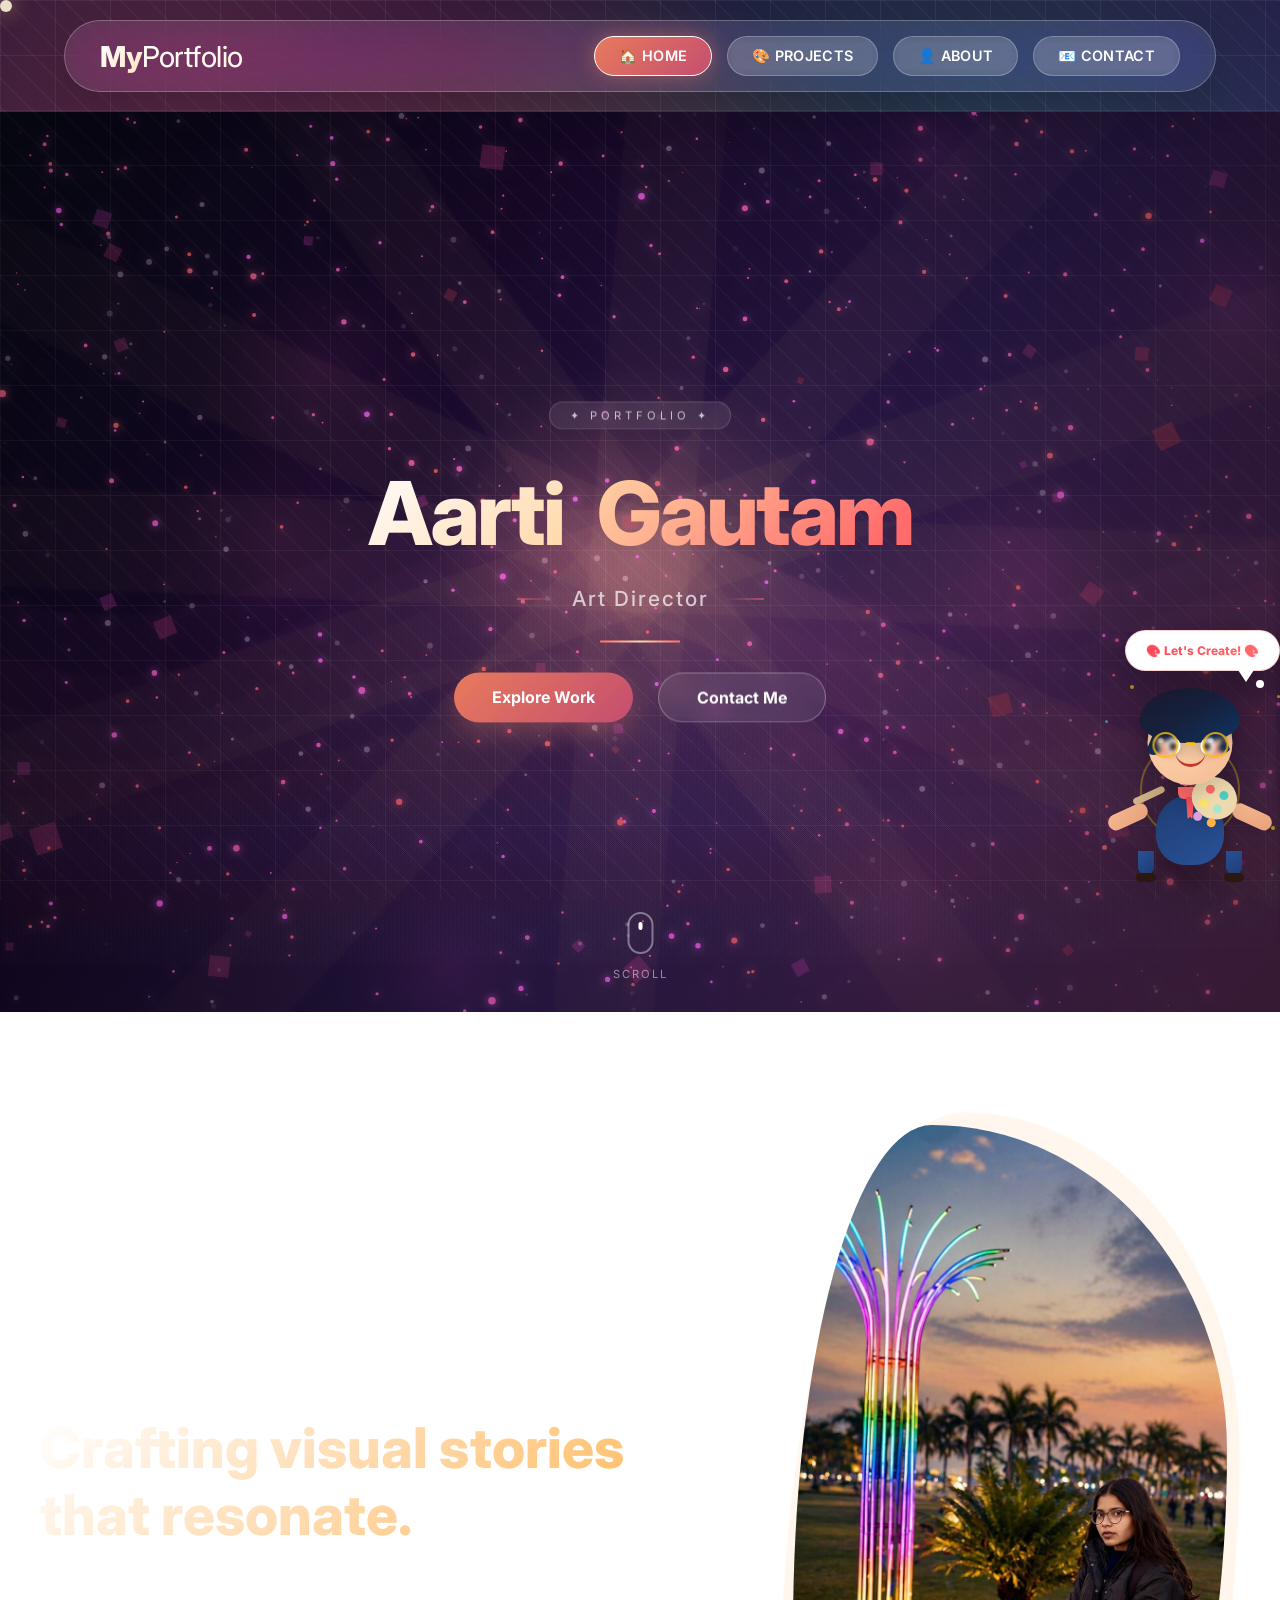
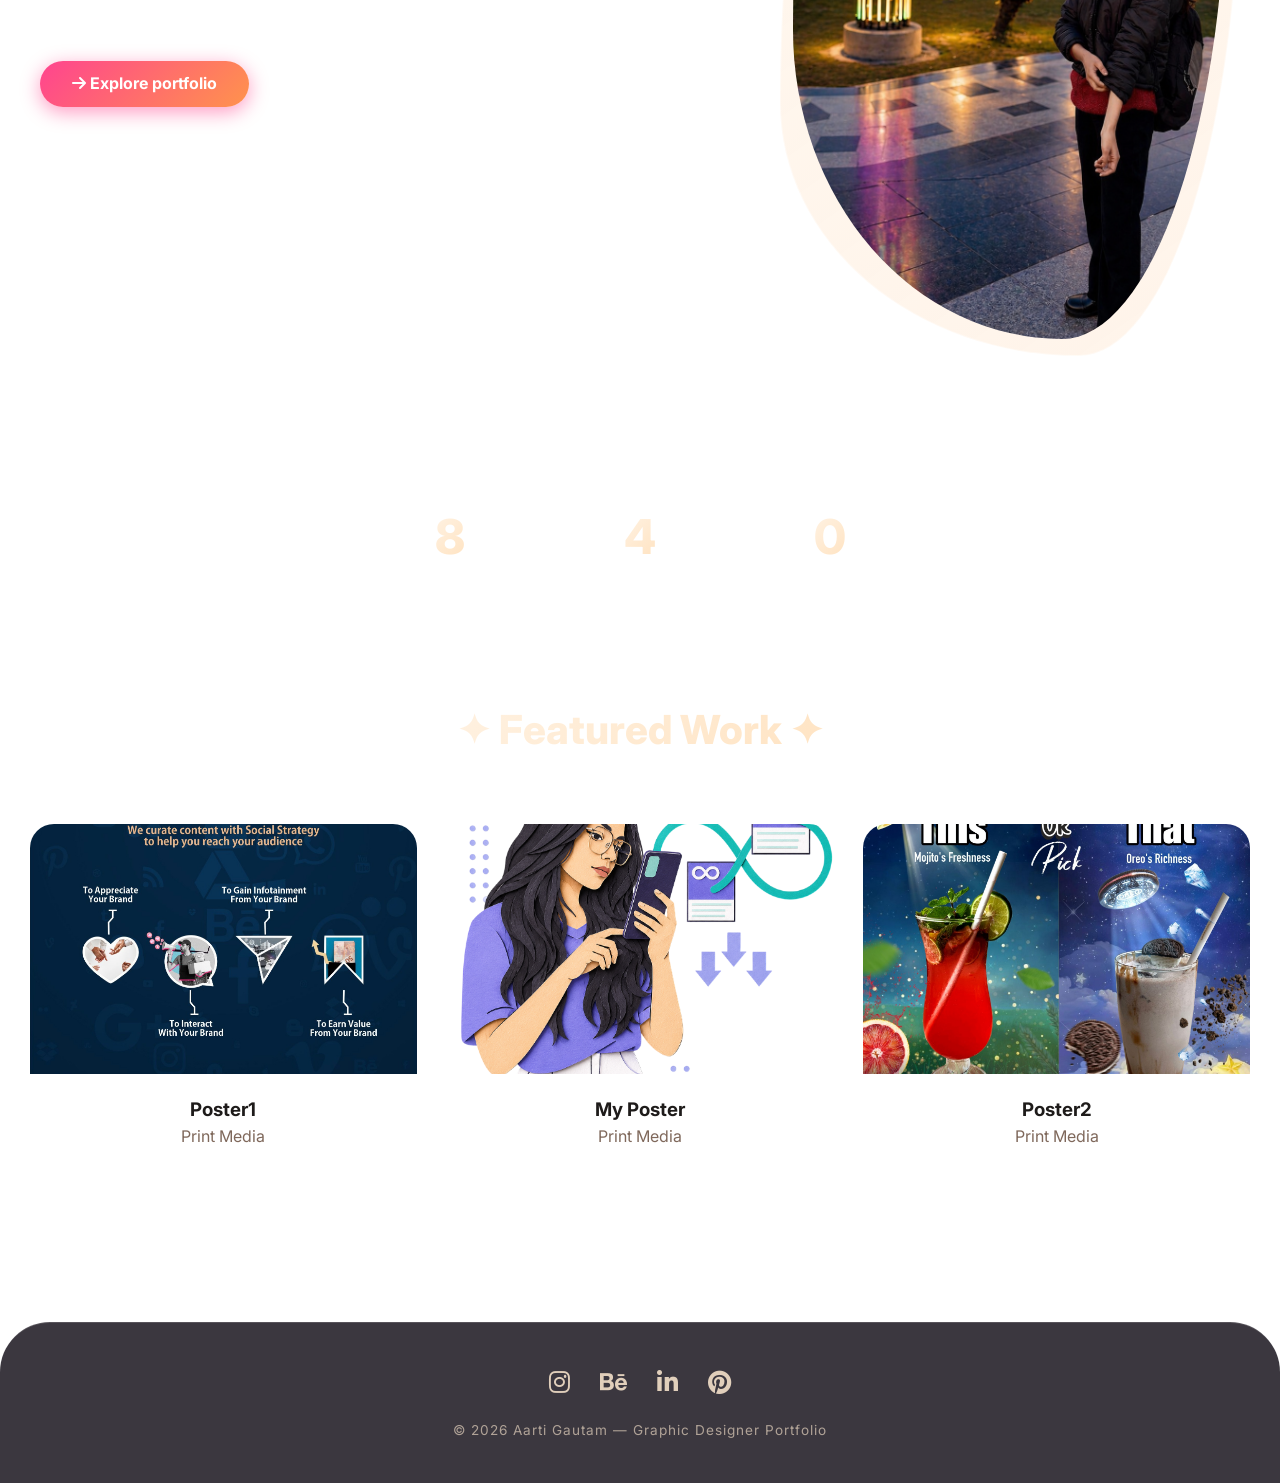
<file: index.html>
<!DOCTYPE html>
<html lang="en">
<head>
  <meta charset="UTF-8">
  <meta name="viewport" content="width=device-width, initial-scale=1.0">
  <title>Home | Aarti Gautam - Graphic Designer</title>
  <link href="https://fonts.googleapis.com/css2?family=Inter:wght@300;400;500;600;700;800&display=swap" rel="stylesheet">
  <link rel="stylesheet" href="https://cdnjs.cloudflare.com/ajax/libs/font-awesome/6.0.0-beta3/css/all.min.css">
  <link rel="stylesheet" href="common.css">
  <link rel="stylesheet" href="home.css">
</head>
<body>

  <div class="cursor-follower" id="cursorDot"></div>

 
  <!-- Navigation -->
  <nav class="glass-nav">
    <div class="logo">My<span>Portfolio</span></div>
    <div class="nav-links">
      <a href="index.html" class="nav-btn active">🏠 HOME</a>
      <a href="projects.html" class="nav-btn">🎨 PROJECTS</a>
      <a href="about.html" class="nav-btn">👤 ABOUT</a>
      <a href="contact.html" class="nav-btn">📧 CONTACT</a>
    </div>
  </nav>
    
  

  
    <!-- ========== ULTIMATE 3D CINEMATIC BANNER ========== -->
  <div class="cinematic-banner">
    <canvas id="cinematicCanvas"></canvas>
    <div class="cinematic-overlay"></div>
    <div class="cinematic-content">
      <div class="cinematic-badge">
        <span>✦ PORTFOLIO ✦</span>
      </div>
      <div class="cinematic-title">
        <span class="cinematic-word-1">Aarti</span>
        <span class="cinematic-word-2">Gautam</span>
      </div>
      <div class="cinematic-role">
        <span class="role-text" id="roleText">Graphic Designer</span>
      </div>
      <div class="cinematic-line"></div>
      <div class="cinematic-buttons">
        <a href="projects.html" class="cinematic-btn primary">Explore Work</a>
        <a href="contact.html" class="cinematic-btn secondary">Contact Me</a>
      </div>
    </div>
    <div class="cinematic-scroll">
      <div class="scroll-icon"></div>
      <span>SCROLL</span>
    </div>
  </div>

<!-- ========== PREMIUM CSS CHARACTER WITH CHANGING THOUGHTS ========== -->
<div class="character-wrapper">
  <div class="premium-mascot">
    
    <!-- Shadow -->
    <div class="mascot-shadow"></div>
    
    <!-- Magic Ring Effect -->
    <div class="magic-ring"></div>
    
    <!-- Floating Particles -->
    <div class="floating-particle particle p1"></div>
    <div class="floating-particle particle p2"></div>
    <div class="floating-particle particle p3"></div>
    <div class="floating-particle particle p4"></div>
    <div class="floating-particle particle p5"></div>
    
    <!-- Head -->
    <div class="mascot-head">
      <div class="mascot-hair">
        <div class="hair-strand strand-1"></div>
        <div class="hair-strand strand-2"></div>
      </div>
      
      <!-- Eyes -->
      <div class="mascot-eyes">
        <div class="mascot-eye">
          <div class="mascot-eyebrow eyebrow-left"></div>
        </div>
        <div class="mascot-eye">
          <div class="mascot-eyebrow eyebrow-right"></div>
        </div>
      </div>
      
      <!-- Designer Glasses -->
      <div class="designer-glasses">
        <div class="glass-frame"></div>
        <div class="glass-frame"></div>
        <div class="glass-bridge"></div>
      </div>
      
      <!-- Smile -->
      <div class="mascot-smile"></div>
      
      <!-- Blush -->
      <div class="mascot-blush blush-left"></div>
      <div class="mascot-blush blush-right"></div>
    </div>
    
    <!-- Body -->
    <div class="mascot-body">
      <div class="mascot-collar">
        <div class="mascot-tie"></div>
      </div>
    </div>
    
    <!-- Arms with Tools -->
    <div class="mascot-arm arm-left">
      <div class="designer-brush">
        <div class="brush-handle"></div>
        <div class="brush-metal"></div>
        <div class="brush-tip"></div>
      </div>
    </div>
    <div class="mascot-arm arm-right">
      <div class="designer-palette">
        <div class="palette-color pc1"></div>
        <div class="palette-color pc2"></div>
        <div class="palette-color pc3"></div>
        <div class="palette-color pc4"></div>
        <div class="palette-color pc5"></div>
        <div class="palette-color pc6"></div>
      </div>
    </div>
    
    <!-- Legs -->
    <div class="mascot-leg leg-left">
      <div class="mascot-shoe shoe-left"></div>
    </div>
    <div class="mascot-leg leg-right">
      <div class="mascot-shoe shoe-right"></div>
    </div>
    
    <!-- Thought Bubble with Changing Text -->
    <div class="thought-bubble">
      <span class="thought-text" id="changingThought">✨ Design Magic! ✨</span>
    </div>
    
  </div>
</div>



  <main>
    <!-- Hero Section (No Photo, Just Name) -->
    <section class="hero-designer">
      <div class="hero-text">
        <div class="hero-badge">
          <i class="fas fa-star-of-life"></i> AARTI GAUTAM
        </div>
        <h1>Crafting visual stories <br>that resonate.</h1>
        <p>Specialized in brand identity, editorial design, and bold minimalism. Transforming ideas into memorable aesthetics.</p>
        <div class="hero-buttons">
          <a href="projects.html" class="btn-primary">
            <i class="fas fa-arrow-right"></i> Explore portfolio
          </a>
          <a href="contact.html" class="btn-outline">
            <i class="fas fa-comment"></i> Hire me
          </a>
        </div>
      </div>
      <div class="hero-avatar">
        <div class="avatar-frame">
  <img src="Pic_for_Portfolio.png" alt="Aarti Gautam - Graphic Designer">
</div>
      </div>
    </section>

    <!-- Stats Section -->
    <div class="stats-section">
      <div class="stats-container">
        <div class="stat-block">
          <div class="stat-number" data-target="175">0</div>
          <div class="stat-label">Projects Done</div>
        </div>
        <div class="stat-block">
          <div class="stat-number" data-target="89">0</div>
          <div class="stat-label">Happy Clients</div>
        </div>
      
        <div class="stat-block">
          <div class="stat-number" data-target="3">0</div>
          <div class="stat-label">Years Experience</div>
        </div>
      </div>
    </div>

    <!-- Featured Work Preview -->
    <div class="featured-section">
      <h2>✦ Featured Work ✦</h2>
      <p class="featured-sub">A glimpse of my recent projects</p>
      <div class="featured-grid" id="featuredGrid">
        <!-- Featured projects loaded via JS -->
      </div>
      <div class="view-all">
        <a href="projects.html" class="btn-outline">View All Projects →</a>
      </div>
    </div>
  </main>

  <footer class="creative-footer">
    <div class="social-icons">
      <a href="#"><i class="fab fa-instagram"></i></a>
      <a href="#"><i class="fab fa-behance"></i></a>
      <a href="#"><i class="fab fa-linkedin-in"></i></a>
      <a href="#"><i class="fab fa-pinterest"></i></a>
    </div>
    <p>© 2026 Aarti Gautam — Graphic Designer Portfolio</p>
  </footer>

  <script src="script.js"></script>
</body>
</html>
</file>
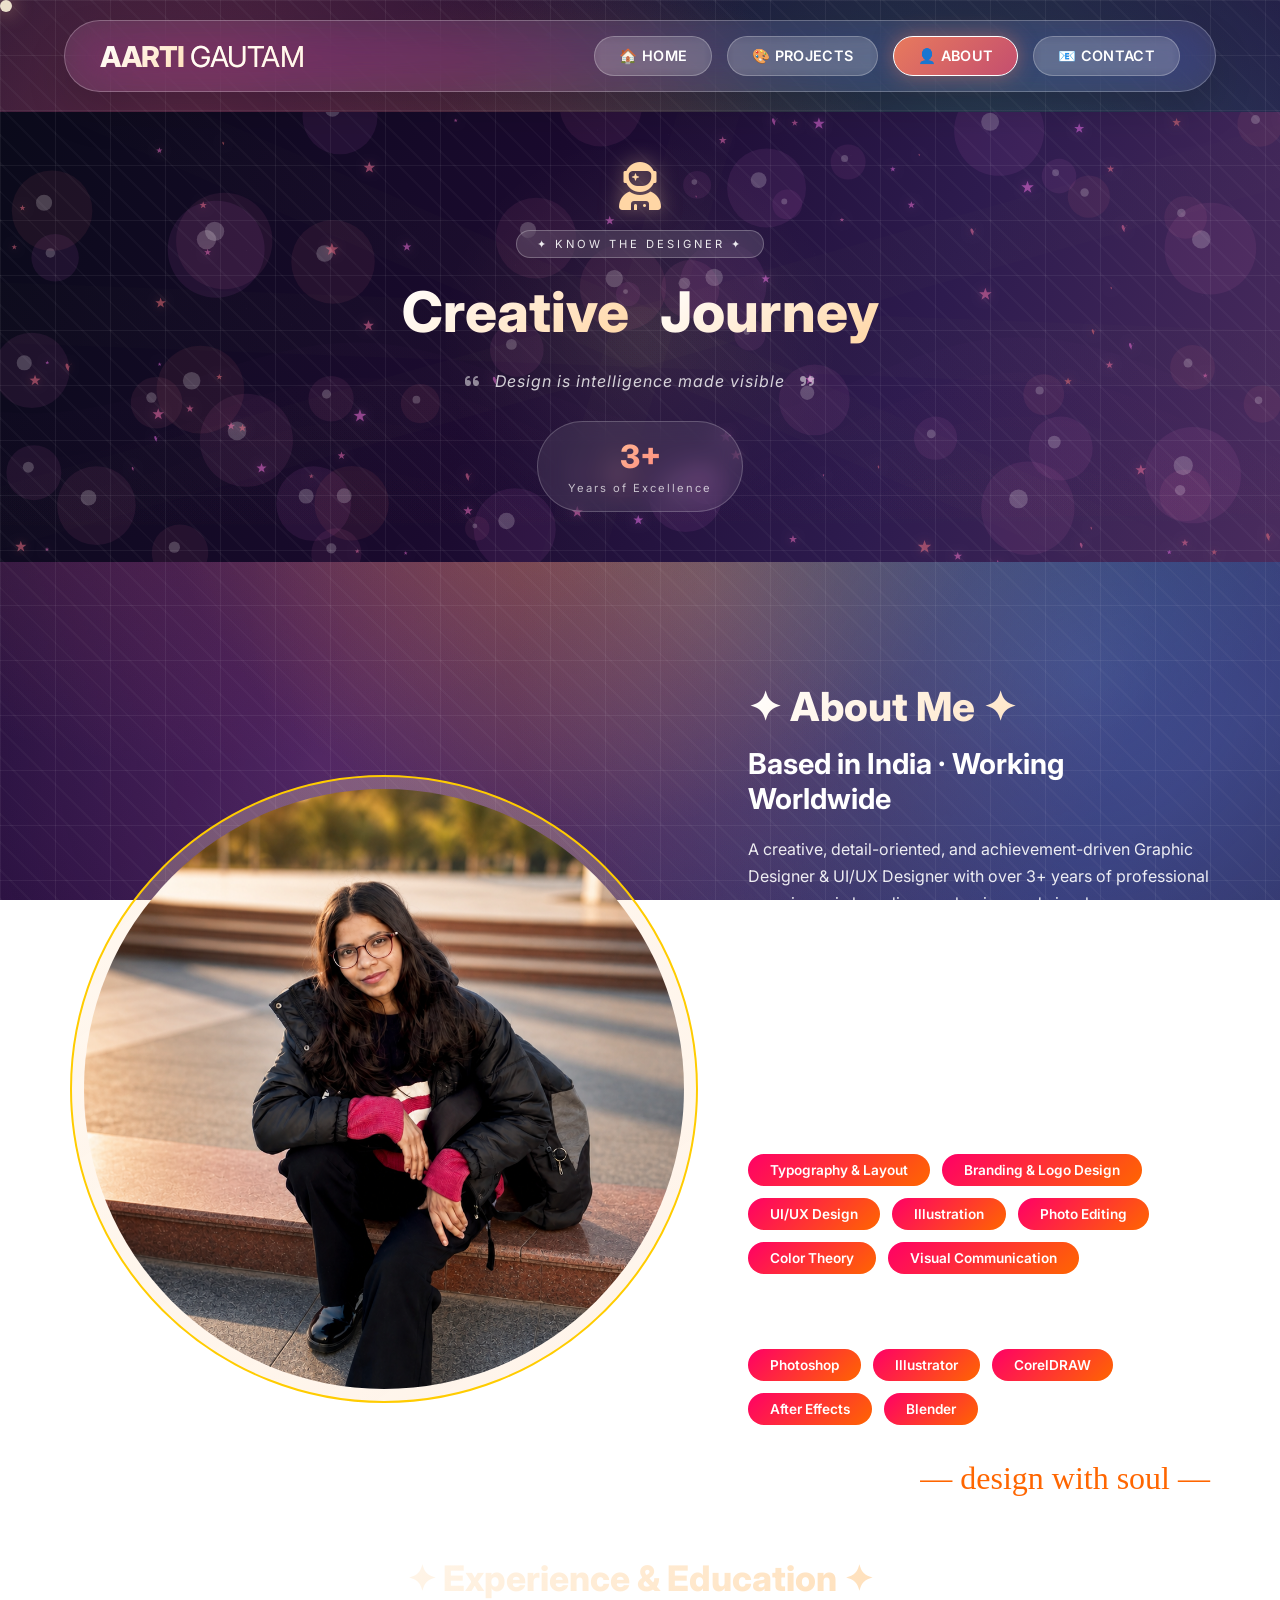
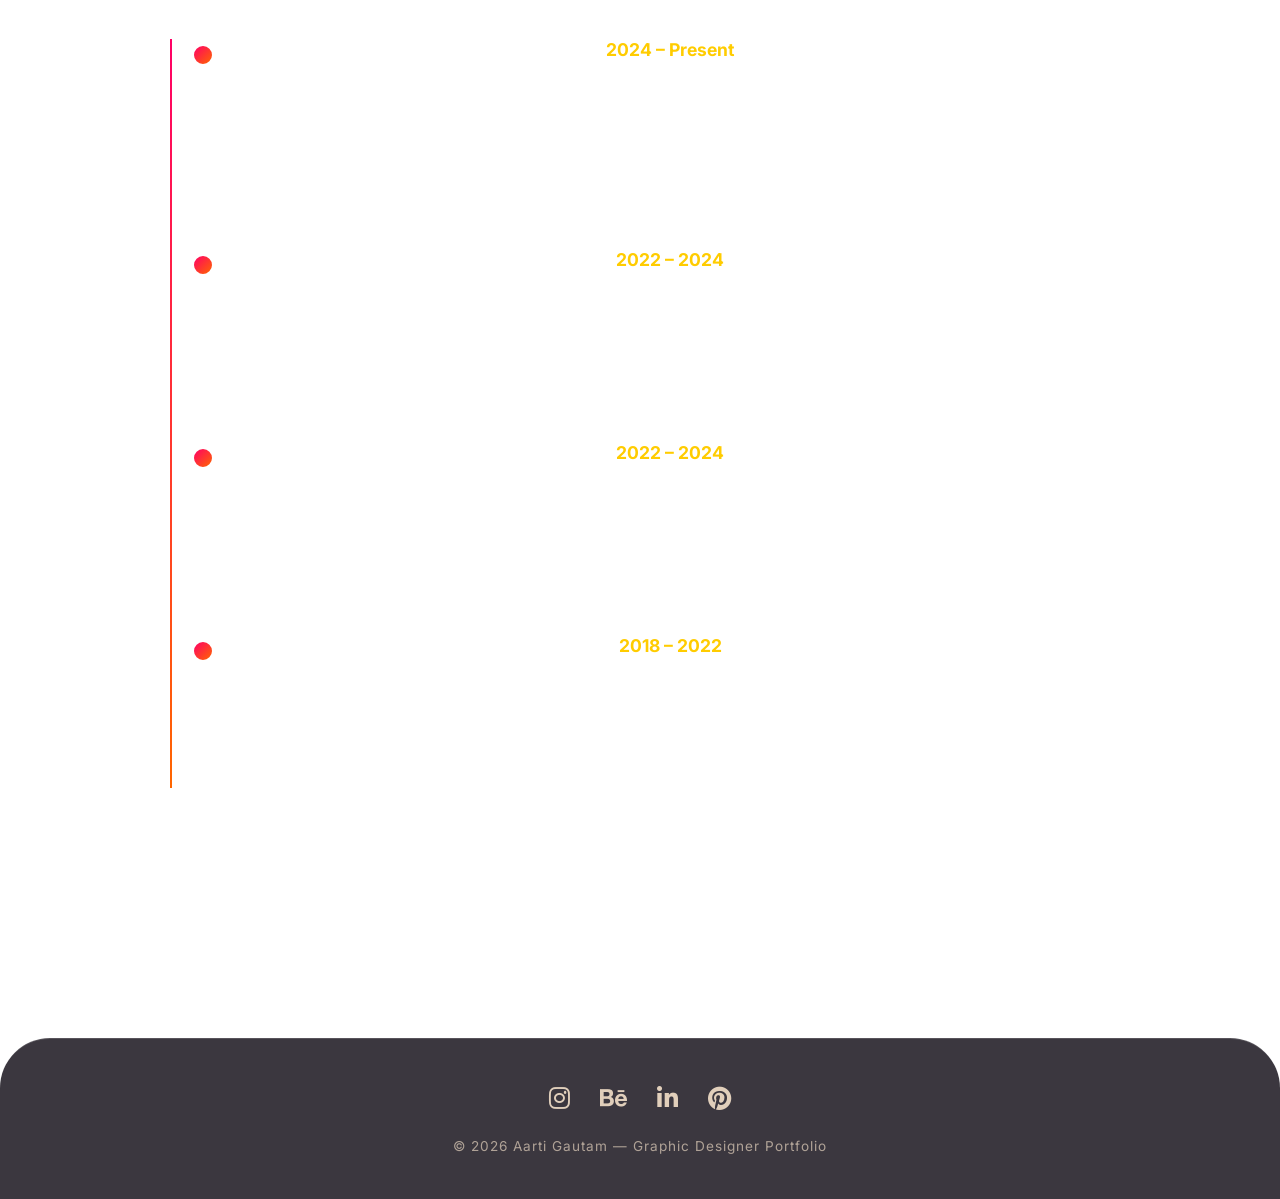
<file: about.html>
<!DOCTYPE html>
<html lang="en">
<head>
  <meta charset="UTF-8">
  <meta name="viewport" content="width=device-width, initial-scale=1.0">
  <title>About | Aarti Gautam - Graphic Designer</title>
  <link href="https://fonts.googleapis.com/css2?family=Inter:wght@300;400;500;600;700;800&display=swap" rel="stylesheet">
  <link rel="stylesheet" href="https://cdnjs.cloudflare.com/ajax/libs/font-awesome/6.0.0-beta3/css/all.min.css">
  <link rel="stylesheet" href="common.css">
  <link rel="stylesheet" href="about.css">
</head>
<body>

  <div class="cursor-follower" id="cursorDot"></div>

  <nav class="glass-nav">
    <div class="logo">AARTI <span>GAUTAM</span></div>
    <div class="nav-links">
      <a href="index.html" class="nav-btn">🏠 HOME</a>
      <a href="projects.html" class="nav-btn">🎨 PROJECTS</a>
      <a href="about.html" class="nav-btn active">👤 ABOUT</a>
      <a href="contact.html" class="nav-btn">📧 CONTACT</a>
    </div>
  </nav>

    <!-- ========== UNIQUE ABOUT PAGE BANNER ========== -->
  <div class="about-banner">
    <canvas id="aboutCanvas"></canvas>
    <div class="about-banner-content">
      <div class="about-icon">
        <i class="fas fa-user-astronaut"></i>
      </div>
      <div class="about-badge">
        <span>✦ KNOW THE DESIGNER ✦</span>
      </div>
      <h1 class="about-title">
        <span>Creative</span>
        <span>Journey</span>
      </h1>
      <div class="about-quote">
        <i class="fas fa-quote-left"></i>
        <p id="rotatingQuote">Design is intelligence made visible</p>
        <i class="fas fa-quote-right"></i>
      </div>
      <div class="about-years">
        <div class="year-circle">
          <span class="year-number">3+</span>
          <span class="year-label">Years of Excellence</span>
        </div>
      </div>
    </div>
  </div>

  <main>
    <div class="about-container">
      <div class="about-image">
       <div class="avatar-frame">
  <img src="pic_for_portfolio2.png" alt="Aarti Gautam">
</div>
      </div>
      
      <div class="about-content">
        <h1>✦ About Me ✦</h1>
        <h2>Based in India · Working Worldwide</h2>
        <p>A creative, detail-oriented, and achievement-driven Graphic Designer & UI/UX Designer with over 3+ years of
professional experience in branding, packaging, and visual communication. </p>
        <p>Adept at crafting clean, engaging,
and user-focused designs for both digital and print media. Seeking new opportunities to grow professionally and
contribute creative ideas to a dynamic team.</p>
        
        <div class="skills-section">
          <h3>My Expertise</h3>
          <div class="skills-grid">
            <span class="skill-tag">Typography & Layout </span>
            <span class="skill-tag">Branding & Logo Design</span>
            <span class="skill-tag">UI/UX Design</span>
            <span class="skill-tag">Illustration</span>
            <span class="skill-tag">Photo Editing</span>
            <span class="skill-tag">Color Theory</span>
            <span class="skill-tag">Visual Communication</span>
            
          </div>

 <div style="height: 30px;"></div> 
          
          <h3 class="tools-heading">Design Tools</h3>
           <div class="skills-grid">
            <span class="skill-tag">Photoshop </span>
            <span class="skill-tag">Illustrator </span>
            <span class="skill-tag">CorelDRAW </span>
            <span class="skill-tag">After Effects </span>
            <span class="skill-tag">Blender </span>
            </div>
        </div>
        
        <div class="signature">— design with soul —</div>
      </div>
    </div>

   
<div class="experience-section">
  <h2>✦ Experience & Education ✦</h2>
  <div class="timeline">
    <!-- Experience: Graphic Designer & UI/UX Designer at Creature Industry -->
    <div class="timeline-item">
      <div class="timeline-year">2024 – Present</div>
      <div class="timeline-content">
        <h3>Graphic Designer &amp; UI/UX Designer</h3>
        <p class="company">Creature Industry, Lucknow · Full-time</p>
        <p>Created branding, UI layouts, and marketing assets for industrial machinery products. Enhanced visual identity through cohesive digital and print design strategies. Collaborated cross-functionally to ensure design consistency and production accuracy.</p>
      </div>
    </div>

    <!-- Experience: Graphic Designer at Digilab Creative Studio -->
    <div class="timeline-item">
      <div class="timeline-year">2022 – 2024</div>
      <div class="timeline-content">
        <h3>Graphic Designer</h3>
        <p class="company">Digilab Learning Studio / Digilab Creative Studio, Lucknow · Full-time</p>
        <p>Designed visual materials for branding, print, and digital platforms. Supported the team with video editing, motion graphics, and social media visuals. Worked closely with clients to deliver effective creative solutions.</p>
      </div>
    </div>

    <!-- Education: Master in Visual Arts (Illustration) -->
    <div class="timeline-item">
      <div class="timeline-year">2022 – 2024</div>
      <div class="timeline-content">
        <h3>Master in Visual Arts — Illustration</h3>
        <p class="company">DSMNRU, Uttar Pradesh</p>
        <p>Advanced digital and traditional illustration · Visual storytelling · Color theory mastery · Branding and editorial illustration · Professional portfolio development.</p>
      </div>
    </div>

    <!-- Education: Bachelor in Visual Arts (Applied Arts) -->
    <div class="timeline-item">
      <div class="timeline-year">2018 – 2022</div>
      <div class="timeline-content">
        <h3>Bachelor in Visual Arts — Applied Arts</h3>
        <p class="company">DSMNRU, Uttar Pradesh</p>
        <p>Fundamentals of design, drawing &amp; composition · Advertising, branding &amp; visual communication · Typography &amp; layout for print &amp; digital · Illustration &amp; photo editing · Campaign design.</p>
      </div>
    </div>
  </div>
</div>
```
  </main>

  <footer class="creative-footer">
    <div class="social-icons">
      <a href="#"><i class="fab fa-instagram"></i></a>
      <a href="#"><i class="fab fa-behance"></i></a>
      <a href="#"><i class="fab fa-linkedin-in"></i></a>
      <a href="#"><i class="fab fa-pinterest"></i></a>
    </div>
    <p>© 2026 Aarti Gautam — Graphic Designer Portfolio</p>
  </footer>

  <script src="script.js"></script>
</body>
</html>
</file>
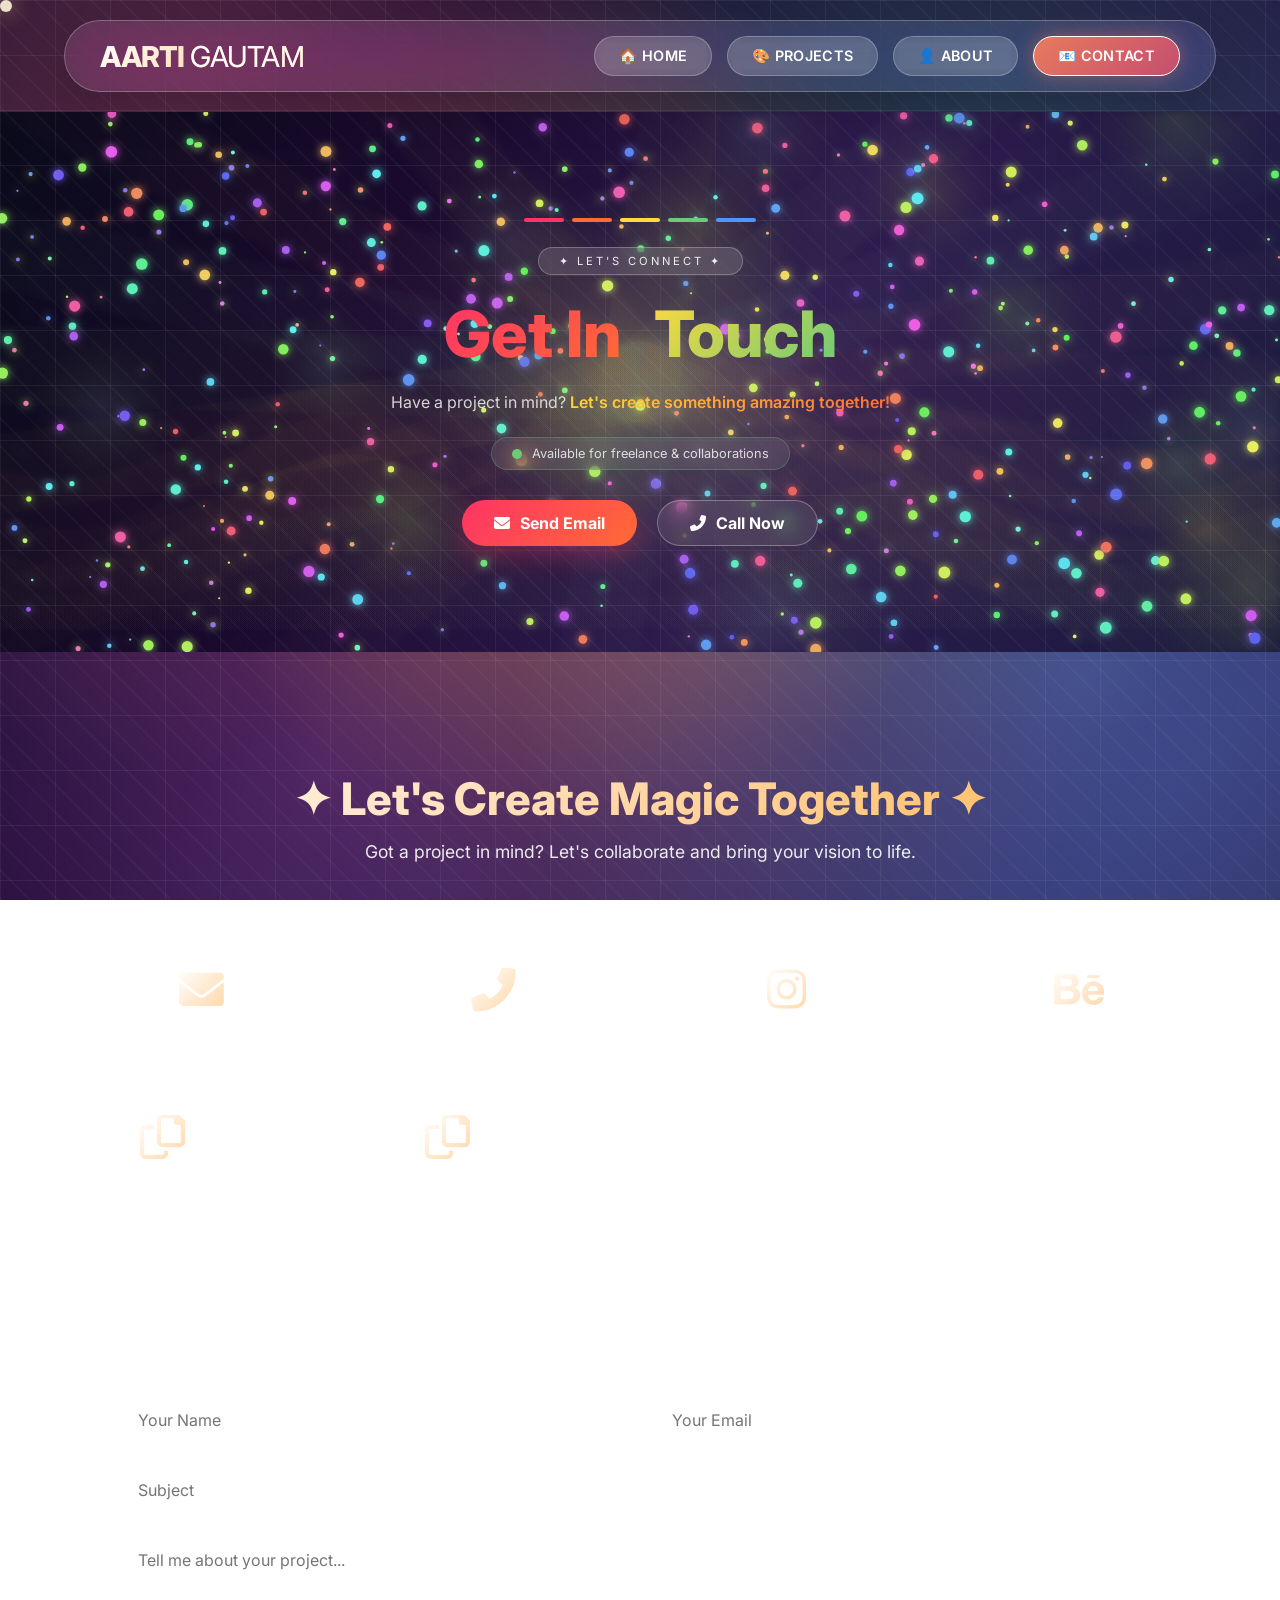
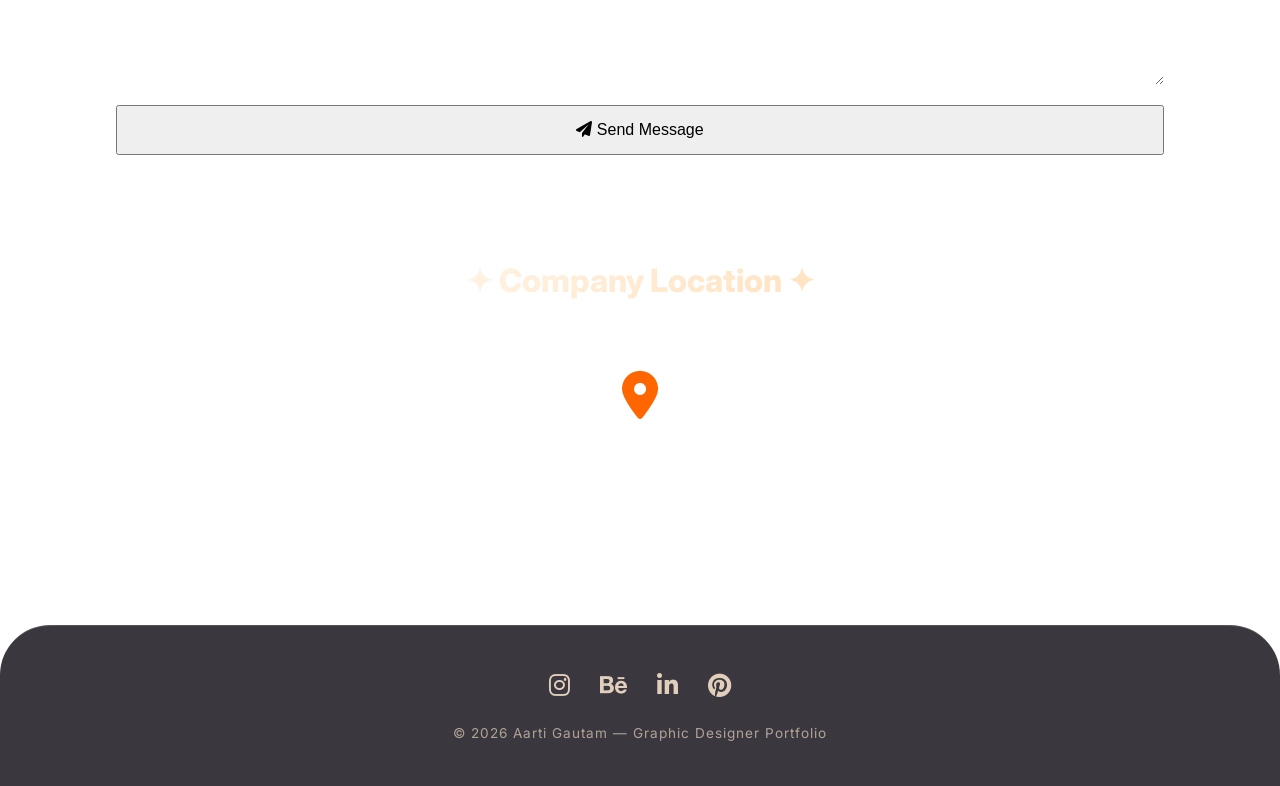
<file: contact.html>
<!DOCTYPE html>
<html lang="en">
<head>
  <meta charset="UTF-8">
  <meta name="viewport" content="width=device-width, initial-scale=1.0">
  <title>Contact | Aarti Gautam - Graphic Designer</title>
  <link href="https://fonts.googleapis.com/css2?family=Inter:wght@300;400;500;600;700;800&display=swap" rel="stylesheet">
  <link rel="stylesheet" href="https://cdnjs.cloudflare.com/ajax/libs/font-awesome/6.0.0-beta3/css/all.min.css">
  <link rel="stylesheet" href="common.css">
  <link rel="stylesheet" href="contact.css">
</head>
<body>

  <div class="cursor-follower" id="cursorDot"></div>

  <nav class="glass-nav">
    <div class="logo">AARTI <span>GAUTAM</span></div>
    <div class="nav-links">
      <a href="index.html" class="nav-btn">🏠 HOME</a>
      <a href="projects.html" class="nav-btn">🎨 PROJECTS</a>
      <a href="about.html" class="nav-btn">👤 ABOUT</a>
      <a href="contact.html" class="nav-btn active">📧 CONTACT</a>
    </div>
  </nav>

    <!-- ========== VIBRANT COLORFUL CONTACT PAGE BANNER ========== -->
  <div class="contact-banner">
    <canvas id="contactCanvas"></canvas>
    <div class="contact-banner-content">
      <div class="contact-color-stripes">
        <span></span><span></span><span></span><span></span><span></span>
      </div>
      <div class="contact-badge">
        <span>✦ LET'S CONNECT ✦</span>
      </div>
      <h1 class="contact-title">
        <span class="color-word-1">Get In</span>
        <span class="color-word-2">Touch</span>
      </h1>
      <div class="contact-subtitle">
        <p>Have a project in mind? <span>Let's create something amazing together!</span></p>
      </div>
      <div class="contact-availability">
        <div class="availability-dot"></div>
        <span>Available for freelance & collaborations</span>
      </div>
      <div class="contact-color-buttons">
        <a href="mailto:hello@aartigautam.design" class="color-btn pulse-btn">
          <i class="fas fa-envelope"></i> Send Email
        </a>
        <a href="#" class="color-btn outline-btn">
          <i class="fas fa-phone-alt"></i> Call Now
        </a>
      </div>
    </div>
  </div>

  <main>
    <div class="contact-header">
      <h1>✦ Let's Create Magic Together ✦</h1>
      <p>Got a project in mind? Let's collaborate and bring your vision to life.</p>
    </div>

    <div class="contact-container">
      <div class="contact-info-grid">
        <div class="contact-card">
          <i class="fas fa-envelope"></i>
          <h3>Email</h3>
          <p>aarti19794@gmail.com</p>
          <button class="copy-btn" data-copy="aarti19794@gmail.com">
            <i class="far fa-copy"></i> Copy Email
          </button>
        </div>
        
        <div class="contact-card">
          <i class="fas fa-phone-alt"></i>
          <h3>Phone</h3>
          <p>+91 7355773552</p>
          <button class="copy-btn" data-copy="+91 7355773552">
            <i class="far fa-copy"></i> Copy Number
          </button>
        </div>
        
        <div class="contact-card">
          <i class="fab fa-instagram"></i>
          <h3>Instagram</h3>
          <p>@aartigautam.design</p>
          <a href="#" class="social-link">Follow Me →</a>
        </div>
        
        <div class="contact-card">
          <i class="fab fa-behance"></i>
          <h3>Behance</h3>
          <p>behance.net/aartigautam</p>
          <a href="#" class="social-link">View Portfolio →</a>
        </div>
      </div>

      <div class="form-wrapper">
        <h2>Send me a message</h2>
        <form id="contactForm" class="contact-form">
          <div class="form-row">
            <input type="text" placeholder="Your Name" id="userName" required>
            <input type="email" placeholder="Your Email" id="userEmail" required>
          </div>
          <input type="text" placeholder="Subject" id="userSubject">
          <textarea rows="6" placeholder="Tell me about your project..." id="userMessage" required></textarea>
          <button type="submit" class="btn-primary send-btn">
            <i class="fas fa-paper-plane"></i> Send Message
          </button>
        </form>
      </div>
    </div>

    <div class="map-section">
      <h2>✦ Company Location ✦</h2>
      <div class="map-placeholder">
        <i class="fas fa-map-marker-alt"></i>
        <p>Creature Industry Lucknow, India</p>
      </div>
    </div>
  </main>

  <footer class="creative-footer">
    <div class="social-icons">
      <a href="#"><i class="fab fa-instagram"></i></a>
      <a href="#"><i class="fab fa-behance"></i></a>
      <a href="#"><i class="fab fa-linkedin-in"></i></a>
      <a href="#"><i class="fab fa-pinterest"></i></a>
    </div>
    <p>© 2026 Aarti Gautam — Graphic Designer Portfolio</p>
  </footer>

  <script src="script.js"></script>
</body>
</html>
</file>
<file: common.css>
/* ========== COMMON STYLES FOR ALL PAGES ========== */

* {
  margin: 0;
  padding: 0;
  box-sizing: border-box;
}

body {
  font-family: 'Inter', sans-serif;
  color: #fff;
  min-height: 100vh;
  overflow-x: hidden;
  position: relative;
  
  /* ===== PERFECT PROFESSIONAL COLOR COMBINATION ===== */
  /* Elegant gradient: Deep Purple → Royal Blue → Teal → Coral → Rose */
  background: linear-gradient(135deg, 
  
    #0f0c29 0%,
    #1a0933 15%,
    #302b63 30%,
    #24243e 45%,
    #1a1a2e 60%,
    #16213e 75%,
    #0f3460 90%,
    #1a1a2e 100%
    
  );
  background-size: 300% 300%;
  animation: galaxyFlow 15s ease infinite;
}

@keyframes galaxyFlow {
  0% { background-position: 0% 0%; }
  25% { background-position: 50% 100%; }
  50% { background-position: 100% 50%; }
  75% { background-position: 50% 0%; }
  100% { background-position: 0% 100%; }
}

/* ===== ENHANCED FLOATING BLOBS ===== */
body::before {
  content: "";
  position: fixed;
  inset: 0;
  z-index: 0;
  pointer-events: none;
  background: 
    radial-gradient(circle at 15% 20%, rgba(235, 100, 120, 0.35) 0%, transparent 45%),
    radial-gradient(circle at 85% 75%, rgba(100, 150, 235, 0.35) 0%, transparent 45%),
    radial-gradient(circle at 45% 45%, rgba(245, 180, 80, 0.35) 0%, transparent 50%),
    radial-gradient(circle at 75% 25%, rgba(80, 200, 160, 0.3) 0%, transparent 45%),
    radial-gradient(circle at 25% 85%, rgba(200, 100, 200, 0.3) 0%, transparent 45%),
    radial-gradient(circle at 55% 65%, rgba(255, 140, 100, 0.25) 0%, transparent 50%);
  animation: floatBlobs 20s ease-in-out infinite alternate;
}

@keyframes floatBlobs {
  0% { 
    transform: translate(0, 0) scale(1);
    filter: blur(0px);
  }
  33% { 
    transform: translate(25px, -15px) scale(1.04);
  }
  66% { 
    transform: translate(-15px, 20px) scale(1.02);
  }
  100% { 
    transform: translate(10px, -10px) scale(1.05);
    filter: blur(2px);
  }
}

/* ===== ENHANCED GRID OVERLAY (Softer) ===== */
body::after {
  content: "";
  position: fixed;
  inset: 0;
  z-index: 1;
  pointer-events: none;
  background-image: 
    linear-gradient(rgba(255, 255, 255, 0.06) 1px, transparent 1px),
    linear-gradient(90deg, rgba(255, 255, 255, 0.06) 1px, transparent 1px),
    repeating-linear-gradient(45deg, rgba(255, 255, 255, 0.03) 0px, rgba(255, 255, 255, 0.03) 2px, transparent 2px, transparent 20px);
  background-size: 55px 55px, 55px 55px, auto;
  animation: gridFade 8s ease-in-out infinite alternate;
}

@keyframes gridFade {
  0% { opacity: 0.5; }
  100% { opacity: 1; }
}

/* ===== SUBTLE NOISE TEXTURE ===== */
body {
  background-attachment: fixed;
}

/* Content z-index */
nav, main, footer {
  position: relative;
  z-index: 10;
}

/* ===== ELEGANT CUSTOM CURSOR ===== */
.cursor-follower {
  width: 12px;
  height: 12px;
  background: rgba(255, 245, 220, 0.9);
  border-radius: 50%;
  position: fixed;
  pointer-events: none;
  z-index: 9999;
  mix-blend-mode: normal;
  transition: transform 0.1s ease;
  box-shadow: 0 0 20px rgba(255, 200, 150, 0.8);
  animation: cursorPulse 2s ease-in-out infinite;
}

@keyframes cursorPulse {
  0%, 100% { 
    transform: scale(1);
    opacity: 0.9;
  }
  50% { 
    transform: scale(1.2);
    opacity: 0.6;
  }
}

/* ===== PREMIUM GLASS NAVIGATION ===== */
.glass-nav {
  position: sticky;
  top: 20px;
  width: 90%;
  max-width: 1280px;
  margin: 0 auto 40px auto;
  padding: 15px 35px;
  display: flex;
  justify-content: space-between;
  align-items: center;
  flex-wrap: wrap;
  gap: 20px;
  border-radius: 80px;
  background: rgba(255, 255, 255, 0.1);
  backdrop-filter: blur(20px) saturate(180%);
  border: 1px solid rgba(255, 255, 255, 0.25);
  box-shadow: 0 20px 40px rgba(0, 0, 0, 0.15);
  transition: all 0.4s cubic-bezier(0.2, 0.9, 0.4, 1.1);
}

.glass-nav:hover {
  background: rgba(255, 255, 255, 0.18);
  border-color: rgba(255, 255, 255, 0.4);
  box-shadow: 0 25px 50px rgba(0, 0, 0, 0.2);
  transform: translateY(-2px);
}

/* ===== LOGO - ELEGANT GRADIENT ===== */
.logo {
  font-size: 1.8rem;
  font-weight: 800;
  letter-spacing: -0.5px;
  background: linear-gradient(135deg, #FFFFFF, #FFD6A5, #F4A261, #E87A5D);
  -webkit-background-clip: text;
  background-clip: text;
  color: transparent;
  animation: logoShine 4s ease infinite;
  background-size: 200% 200%;
}

@keyframes logoShine {
  0%, 100% { background-position: 0% 50%; }
  50% { background-position: 100% 50%; }
}

.logo span {
  font-weight: 400;
  color: rgba(255, 255, 255, 0.85);
  background: none;
  -webkit-background-clip: unset;
}

/* ===== NAVIGATION BUTTONS ===== */
.nav-links {
  display: flex;
  gap: 15px;
  flex-wrap: wrap;
}

.nav-btn {
  padding: 10px 24px;
  border-radius: 50px;
  font-size: 0.9rem;
  font-weight: 600;
  color: white;
  background: rgba(255, 255, 255, 0.12);
  border: 1px solid rgba(255, 255, 255, 0.25);
  cursor: pointer;
  transition: all 0.3s ease;
  text-decoration: none;
  display: inline-block;
  backdrop-filter: blur(4px);
  letter-spacing: 0.3px;
}

.nav-btn:hover {
  background: rgba(255, 255, 255, 0.28);
  transform: translateY(-3px);
  border-color: rgba(255, 255, 255, 0.6);
  box-shadow: 0 8px 20px rgba(0, 0, 0, 0.15);
}

.nav-btn.active {
  background: linear-gradient(135deg, #E87A5D, #C44E6F);
  border-color: white;
  box-shadow: 0 0 20px rgba(232, 122, 93, 0.5);
}

/* ===== FOOTER - ELEGANT ===== */
.creative-footer {
  background: rgba(25, 20, 30, 0.85);
  backdrop-filter: blur(15px);
  text-align: center;
  padding: 45px 20px;
  margin-top: 70px;
  border-radius: 50px 50px 0 0;
  border-top: 1px solid rgba(255, 255, 255, 0.15);
}

.social-icons {
  display: flex;
  justify-content: center;
  gap: 30px;
  margin-bottom: 25px;
}

.social-icons a {
  color: rgba(255, 235, 210, 0.85);
  font-size: 1.5rem;
  transition: all 0.3s ease;
}

.social-icons a:hover {
  color: #F4A261;
  transform: translateY(-5px) scale(1.1);
}

.creative-footer p {
  color: rgba(255, 235, 210, 0.6);
  font-size: 0.85rem;
  letter-spacing: 1px;
}

/* ===== TOAST NOTIFICATION ===== */
.toast-notification {
  position: fixed;
  bottom: 30px;
  left: 50%;
  transform: translateX(-50%);
  background: rgba(25, 20, 30, 0.95);
  backdrop-filter: blur(15px);
  color: #F4A261;
  padding: 14px 32px;
  border-radius: 60px;
  font-weight: 600;
  z-index: 10000;
  box-shadow: 0 10px 30px rgba(0, 0, 0, 0.3);
  animation: fadeInUp 0.4s ease;
  border: 1px solid rgba(244, 162, 97, 0.3);
  font-size: 0.9rem;
}

@keyframes fadeInUp {
  from {
    opacity: 0;
    transform: translateX(-50%) translateY(25px);
  }
  to {
    opacity: 1;
    transform: translateX(-50%) translateY(0);
  }
}

/* ===== SCROLLBAR CUSTOMIZATION ===== */
::-webkit-scrollbar {
  width: 8px;
}

::-webkit-scrollbar-track {
  background: rgba(255, 255, 255, 0.05);
  border-radius: 10px;
}

::-webkit-scrollbar-thumb {
  background: linear-gradient(135deg, #E87A5D, #C44E6F);
  border-radius: 10px;
}

::-webkit-scrollbar-thumb:hover {
  background: linear-gradient(135deg, #F4A261, #E87A5D);
}

/* ===== RESPONSIVE ===== */
@media (max-width: 768px) {
  .glass-nav {
    flex-direction: column;
    border-radius: 45px;
    padding: 18px 25px;
    top: 15px;
  }
  
  .logo {
    font-size: 1.5rem;
  }
  
  .nav-btn {
    padding: 8px 18px;
    font-size: 0.8rem;
  }
  
  .social-icons {
    gap: 20px;
  }
  
  .social-icons a {
    font-size: 1.3rem;
  }
  
  .cursor-follower {
    display: none;
  }
}

@media (max-width: 480px) {
  .glass-nav {
    width: 95%;
    border-radius: 35px;
  }
  
  .nav-links {
    gap: 10px;
    justify-content: center;
  }
  
  .nav-btn {
    padding: 6px 14px;
    font-size: 0.7rem;
  }
}

/* ========== FIX FOR STICKY NAVIGATION OVERLAP ========== */

/* Add proper top margin to all main content areas */
main {
  padding-top: 20px;
}

/* Ensure the nav has proper z-index but doesn't cover content */
.glass-nav {
  z-index: 100;
  position: sticky;
  top: 20px;
}

/* Add scroll margin to all sections that might get covered */
.cinematic-banner,
.projects-banner,
.about-banner,
.contact-banner,
.hero-designer,
.stats-section,
.featured-section,
.projects-header,
.about-container,
.contact-header,
.contact-container,
.projects-grid,
.experience-section,
.map-section,
.form-wrapper {
  scroll-margin-top: 120px;
}

/* Create space between nav and first content */
.glass-nav + *,
.glass-nav + main,
.glass-nav + .cinematic-banner,
.glass-nav + .projects-banner,
.glass-nav + .about-banner,
.glass-nav + .contact-banner {
  margin-top: 20px;
}

/* Fix for when nav is followed by a div wrapper */
nav:first-of-type + * {
  padding-top: 10px;
}

/* Reduce nav padding on mobile for better space usage */
@media (max-width: 768px) {
  .glass-nav {
    position: sticky;
    top: 10px;
    margin-bottom: 20px;
  }
  
  main {
    padding-top: 10px;
  }
}
</file>
<file: home.css>
/* ========== HOME PAGE SPECIFIC STYLES ========== */

/* ========== ANIMATED BANNER FOR GRAPHIC DESIGNER ========== */
/* ⬇️⬇️⬇️ PUT THIS CODE AT THE VERY TOP OF YOUR home.css ⬇️⬇️⬇️ */

/* ========== ANIMATED CHARACTER STYLES ========== */

/* ========== PREMIUM ANIMATED CHARACTER - DESIGNER MASCOT ========== */

/* ========== PREMIUM 3D-STYLE DESIGNER CHARACTER ========== */

/* ========== PREMIUM CSS CHARACTER - PROFESSIONAL DESIGNER MASCOT ========== */


/* ========== ULTIMATE 3D CINEMATIC BANNER ========== */

.cinematic-banner {
  position: relative;
  width: 100%;
  height: 100vh;
  min-height: 700px;
  overflow: hidden;
  background: #0a0a1a;
}

#cinematicCanvas {
  position: absolute;
  top: 0;
  left: 0;
  width: 100%;
  height: 100%;
  display: block;
}

.cinematic-overlay {
  position: absolute;
  top: 0;
  left: 0;
  width: 100%;
  height: 100%;
  background: radial-gradient(circle at center, transparent 0%, rgba(0,0,0,0.4) 100%);
  z-index: 2;
  pointer-events: none;
}

.cinematic-content {
  position: absolute;
  top: 50%;
  left: 50%;
  transform: translate(-50%, -50%);
  text-align: center;
  z-index: 10;
  width: 100%;
  padding: 0 20px;
}

.cinematic-badge {
  display: inline-block;
  margin-bottom: 30px;
  animation: fadeInDown 0.8s ease;
}

.cinematic-badge span {
  display: inline-block;
  padding: 6px 20px;
  background: rgba(255,255,255,0.08);
  backdrop-filter: blur(12px);
  border-radius: 50px;
  font-size: 0.7rem;
  letter-spacing: 4px;
  color: rgba(255,255,255,0.7);
  border: 1px solid rgba(255,255,255,0.15);
}

.cinematic-title {
  margin-bottom: 20px;
  animation: fadeInUp 0.8s ease;
}

.cinematic-word-1,
.cinematic-word-2 {
  display: inline-block;
  font-size: 5.5rem;
  font-weight: 800;
  letter-spacing: -3px;
  margin: 0 15px;
  position: relative;
  animation: titleGlow 3s ease infinite;
}

.cinematic-word-1 {
  background: linear-gradient(135deg, #FFFFFF, #FFD6A5);
  -webkit-background-clip: text;
  background-clip: text;
  color: transparent;
}

.cinematic-word-2 {
  background: linear-gradient(135deg, #FFD6A5, #FF6B6B, #E87A5D);
  -webkit-background-clip: text;
  background-clip: text;
  color: transparent;
  background-size: 200% auto;
  animation: gradientFlow 3s ease infinite;
}

@keyframes gradientFlow {
  0%, 100% { background-position: 0% 50%; }
  50% { background-position: 100% 50%; }
}

@keyframes titleGlow {
  0%, 100% { text-shadow: 0 0 20px rgba(255,215,0,0); }
  50% { text-shadow: 0 0 40px rgba(255,215,0,0.3); }
}

.cinematic-role {
  margin: 20px 0;
  font-size: 1.3rem;
  font-weight: 500;
  color: rgba(255,255,255,0.7);
  letter-spacing: 2px;
  animation: fadeInUp 0.8s ease 0.2s backwards;
}

.role-text {
  display: inline-block;
  position: relative;
}

.role-text::before,
.role-text::after {
  content: '';
  position: absolute;
  top: 50%;
  width: 40px;
  height: 1px;
  background: linear-gradient(90deg, #FF6B6B, transparent);
}

.role-text::before {
  right: calc(100% + 15px);
}

.role-text::after {
  left: calc(100% + 15px);
  background: linear-gradient(270deg, #FF6B6B, transparent);
}

.cinematic-line {
  width: 0;
  height: 2px;
  background: linear-gradient(90deg, #FF6B6B, #FFD6A5, #FF6B6B);
  margin: 30px auto;
  animation: lineGrow 1s ease forwards 0.6s;
}

@keyframes lineGrow {
  from { width: 0; }
  to { width: 80px; }
}

.cinematic-buttons {
  display: flex;
  gap: 25px;
  justify-content: center;
  flex-wrap: wrap;
  animation: fadeInUp 0.8s ease 0.4s backwards;
}

.cinematic-btn {
  display: inline-block;
  padding: 14px 38px;
  border-radius: 50px;
  font-weight: 700;
  text-decoration: none;
  transition: all 0.3s ease;
  font-size: 1rem;
  position: relative;
  overflow: hidden;
  z-index: 1;
}

.cinematic-btn.primary {
  background: linear-gradient(135deg, #E87A5D, #C44E6F);
  color: white;
  box-shadow: 0 10px 25px rgba(232,122,93,0.3);
}

.cinematic-btn.primary:hover {
  transform: translateY(-3px);
  box-shadow: 0 20px 35px rgba(232,122,93,0.5);
}

.cinematic-btn.secondary {
  background: rgba(255,255,255,0.08);
  backdrop-filter: blur(10px);
  border: 1px solid rgba(255,255,255,0.3);
  color: white;
}

.cinematic-btn.secondary:hover {
  background: rgba(255,255,255,0.2);
  transform: translateY(-3px);
}

.cinematic-btn::before {
  content: '';
  position: absolute;
  top: 50%;
  left: 50%;
  width: 0;
  height: 0;
  border-radius: 50%;
  background: rgba(255,255,255,0.2);
  transform: translate(-50%, -50%);
  transition: width 0.5s, height 0.5s;
  z-index: -1;
}

.cinematic-btn:hover::before {
  width: 300px;
  height: 300px;
}

.cinematic-scroll {
  position: absolute;
  bottom: 30px;
  left: 50%;
  transform: translateX(-50%);
  text-align: center;
  z-index: 10;
  animation: bounce 2s ease infinite;
}

.scroll-icon {
  width: 26px;
  height: 42px;
  border: 2px solid rgba(255,255,255,0.4);
  border-radius: 20px;
  margin: 0 auto 8px;
  position: relative;
}

.scroll-icon::before {
  content: '';
  position: absolute;
  top: 8px;
  left: 50%;
  transform: translateX(-50%);
  width: 4px;
  height: 8px;
  background: white;
  border-radius: 2px;
  animation: scrollWheel 1.5s ease infinite;
}

.cinematic-scroll span {
  font-size: 0.7rem;
  letter-spacing: 2px;
  color: rgba(255,255,255,0.5);
}

@keyframes scrollWheel {
  0% { opacity: 1; transform: translateX(-50%) translateY(0); }
  100% { opacity: 0; transform: translateX(-50%) translateY(15px); }
}

@keyframes bounce {
  0%, 100% { transform: translateX(-50%) translateY(0); }
  50% { transform: translateX(-50%) translateY(8px); }
}

@keyframes fadeInDown {
  from { opacity: 0; transform: translateY(-30px); }
  to { opacity: 1; transform: translateY(0); }
}

@keyframes fadeInUp {
  from { opacity: 0; transform: translateY(30px); }
  to { opacity: 1; transform: translateY(0); }
}

@media (max-width: 768px) {
  .cinematic-banner {
    height: 85vh;
    min-height: 600px;
  }
  
  .cinematic-word-1,
  .cinematic-word-2 {
    font-size: 2.5rem;
    letter-spacing: -1px;
    margin: 0 5px;
  }
  
  .cinematic-role {
    font-size: 1rem;
  }
  
  .role-text::before,
  .role-text::after {
    width: 20px;
  }
  
  .cinematic-btn {
    padding: 10px 24px;
    font-size: 0.85rem;
  }
}






.character-wrapper {
  position: fixed;
  bottom: 20px;
  right: 20px;
  z-index: 1000;
  cursor: pointer;
  filter: drop-shadow(0 20px 30px rgba(0, 0, 0, 0.25));
  transition: all 0.4s cubic-bezier(0.2, 0.9, 0.4, 1.1);
}

.character-wrapper:hover {
  transform: scale(1.05) translateY(-8px);
  filter: drop-shadow(0 30px 40px rgba(0, 0, 0, 0.35));
}

/* Main Container */
.premium-mascot {
  position: relative;
  width: 140px;
  height: 180px;
}

/* ===== FLOATING ANIMATION ===== */
@keyframes mascotFloat {
  0%, 100% { 
    transform: translateY(0px) rotate(0deg);
  }
  25% { 
    transform: translateY(-8px) rotate(-1deg);
  }
  75% { 
    transform: translateY(-15px) rotate(1deg);
  }
}

.premium-mascot {
  animation: mascotFloat 3.5s ease-in-out infinite;
}

/* Ground Shadow */
.mascot-shadow {
  position: absolute;
  bottom: -5px;
  left: 50%;
  transform: translateX(-50%);
  width: 80px;
  height: 15px;
  background: radial-gradient(ellipse, rgba(0,0,0,0.2), transparent);
  border-radius: 50%;
  filter: blur(8px);
  animation: shadowPulse 3.5s ease-in-out infinite;
}

@keyframes shadowPulse {
  0%, 100% { 
    width: 80px;
    opacity: 0.5;
  }
  50% { 
    width: 60px;
    opacity: 0.3;
  }
}

/* ===== HEAD SECTION ===== */
.mascot-head {
  position: absolute;
  top: 0;
  left: 50%;
  transform: translateX(-50%);
  width: 85px;
  height: 85px;
  background: radial-gradient(circle at 30% 35%, #FED7B0, #F3B891);
  border-radius: 50%;
  box-shadow: 0 10px 25px rgba(0, 0, 0, 0.15);
  overflow: visible;
  z-index: 10;
}

/* Hair - Dynamic */
.mascot-hair {
  position: absolute;
  top: -12px;
  left: -8px;
  width: 100px;
  height: 55px;
  background: linear-gradient(145deg, #1a1a2e, #16213e, #0f3460);
  border-radius: 50% 50% 45% 45% / 60% 60% 40% 40%;
  box-shadow: 0 8px 15px rgba(0,0,0,0.15);
  z-index: 5;
}

.hair-strand {
  position: absolute;
  background: linear-gradient(145deg, #1a1a2e, #0f3460);
  border-radius: 50%;
}

.strand-1 {
  width: 18px;
  height: 22px;
  bottom: -12px;
  left: 5px;
  clip-path: polygon(50% 0%, 0% 100%, 100% 100%);
}

.strand-2 {
  width: 15px;
  height: 18px;
  bottom: -10px;
  right: 8px;
  clip-path: polygon(50% 0%, 0% 100%, 100% 100%);
}

/* ===== EYES WITH BLINK ANIMATION ===== */
.mascot-eyes {
  position: absolute;
  top: 38px;
  left: 50%;
  transform: translateX(-50%);
  display: flex;
  gap: 20px;
  z-index: 15;
}

.mascot-eye {
  position: relative;
  width: 14px;
  height: 16px;
  background: white;
  border-radius: 50%;
  box-shadow: 0 2px 8px rgba(0,0,0,0.15);
  overflow: hidden;
}

.mascot-eye::before {
  content: '';
  position: absolute;
  top: 4px;
  left: 3px;
  width: 7px;
  height: 9px;
  background: #2c1810;
  border-radius: 50%;
  animation: blink 4s infinite;
}

.mascot-eye::after {
  content: '';
  position: absolute;
  top: 2px;
  left: 7px;
  width: 3px;
  height: 3px;
  background: white;
  border-radius: 50%;
  animation: blink 4s infinite;
}

@keyframes blink {
  0%, 90%, 100% { transform: scaleY(1); }
  95% { transform: scaleY(0.05); }
}

/* Eyebrows - Animated */
.mascot-eyebrow {
  position: absolute;
  top: -8px;
  width: 16px;
  height: 3px;
  background: #2c1810;
  border-radius: 3px;
  transition: all 0.2s ease;
}

.eyebrow-left {
  left: -2px;
  animation: eyebrowRaise 4s ease-in-out infinite;
}

.eyebrow-right {
  right: -2px;
  animation: eyebrowRaise 4s ease-in-out infinite 0.2s;
}

@keyframes eyebrowRaise {
  0%, 80%, 100% { transform: translateY(0); }
  85%, 95% { transform: translateY(-4px); }
}

/* ===== GLASSES (Premium) ===== */
.designer-glasses {
  position: absolute;
  top: 32px;
  left: 50%;
  transform: translateX(-50%);
  display: flex;
  gap: 24px;
  z-index: 20;
  pointer-events: none;
}

.glass-frame {
  width: 26px;
  height: 26px;
  background: transparent;
  border: 2.5px solid rgba(255, 193, 7, 0.8);
  border-radius: 50%;
  position: relative;
  backdrop-filter: blur(2px);
}

.glass-frame::after {
  content: '';
  position: absolute;
  top: 4px;
  left: 4px;
  width: 5px;
  height: 5px;
  background: rgba(255, 255, 255, 0.4);
  border-radius: 50%;
}

.glass-bridge {
  position: absolute;
  top: 10px;
  left: 50%;
  transform: translateX(-50%);
  width: 10px;
  height: 3px;
  background: rgba(255, 193, 7, 0.8);
  border-radius: 2px;
}

/* ===== SMILE - ANIMATED ===== */
.mascot-smile {
  position: absolute;
  bottom: 18px;
  left: 50%;
  transform: translateX(-50%);
  width: 30px;
  height: 18px;
  background: transparent;
  border-bottom: 3px solid #c0392b;
  border-radius: 0 0 20px 20px;
  animation: smileAnimation 2s ease-in-out infinite;
}

@keyframes smileAnimation {
  0%, 100% { 
    width: 30px;
    border-bottom: 3px solid #c0392b;
  }
  50% { 
    width: 38px;
    border-bottom: 4px solid #e74c3c;
  }
}

/* Blush Effect */
.mascot-blush {
  position: absolute;
  width: 14px;
  height: 8px;
  background: rgba(255, 100, 100, 0.45);
  border-radius: 50%;
  filter: blur(3px);
  bottom: 30px;
  animation: blushPulse 3s ease-in-out infinite;
}

.blush-left { left: 10px; }
.blush-right { right: 10px; }

@keyframes blushPulse {
  0%, 100% { opacity: 0.45; transform: scale(1); }
  50% { opacity: 0.7; transform: scale(1.1); }
}

/* ===== BODY ===== */
.mascot-body {
  position: absolute;
  bottom: 15px;
  left: 50%;
  transform: translateX(-50%);
  width: 68px;
  height: 70px;
  background: linear-gradient(145deg, #1e3c72, #2a5298);
  border-radius: 35px 35px 30px 30px;
  box-shadow: 0 8px 18px rgba(0, 0, 0, 0.15);
  z-index: 5;
}

/* Collar & Tie */
.mascot-collar {
  position: absolute;
  top: -8px;
  left: 50%;
  transform: translateX(-50%);
  width: 24px;
  height: 12px;
  background: #ff6b6b;
  border-radius: 0 0 6px 6px;
  z-index: 8;
}

.mascot-tie {
  position: absolute;
  top: 10px;
  left: 50%;
  transform: translateX(-50%);
  width: 8px;
  height: 22px;
  background: linear-gradient(145deg, #ff4757, #ff6b6b);
  border-radius: 0 0 3px 3px;
  clip-path: polygon(0% 0%, 100% 0%, 80% 100%, 50% 90%, 20% 100%);
}

/* ===== ARMS WITH ADVANCED MOTION ===== */
.mascot-arm {
  position: absolute;
  width: 42px;
  height: 16px;
  background: linear-gradient(145deg, #F3B891, #E8A07A);
  border-radius: 20px;
  top: 100px;
  box-shadow: 0 4px 10px rgba(0, 0, 0, 0.1);
  z-index: 8;
}

.arm-left {
  left: -15px;
  transform: rotate(-25deg);
  transform-origin: right center;
  animation: armSwingLeft 2.2s ease-in-out infinite;
}

.arm-right {
  right: -15px;
  transform: rotate(25deg);
  transform-origin: left center;
  animation: armSwingRight 2.2s ease-in-out infinite;
}

@keyframes armSwingLeft {
  0%, 100% { transform: rotate(-25deg); }
  50% { transform: rotate(-5deg); }
}

@keyframes armSwingRight {
  0%, 100% { transform: rotate(25deg); }
  50% { transform: rotate(5deg); }
}

/* ===== TOOLS ===== */
/* Paintbrush with Glow */
.designer-brush {
  position: absolute;
  right: -42px;
  top: -6px;
  width: 52px;
}

.brush-handle {
  width: 34px;
  height: 7px;
  background: linear-gradient(145deg, #D2B48C, #C4A67A);
  border-radius: 5px;
  position: relative;
}

.brush-metal {
  width: 8px;
  height: 9px;
  background: linear-gradient(145deg, #E8E8E8, #B0B0B0);
  border-radius: 3px;
  position: absolute;
  right: -6px;
  top: -1px;
}

.brush-tip {
  width: 14px;
  height: 14px;
  background: linear-gradient(145deg, #ff6b6b, #ff4757);
  border-radius: 4px;
  position: absolute;
  right: -14px;
  top: -3px;
  animation: brushGlow 1s ease-in-out infinite;
}

.brush-tip::before {
  content: '';
  position: absolute;
  top: -2px;
  left: 0;
  width: 14px;
  height: 4px;
  background: #FFD93D;
  border-radius: 3px;
}

@keyframes brushGlow {
  0%, 100% { 
    background: #ff6b6b;
    box-shadow: 0 0 8px #ff6b6b;
  }
  50% { 
    background: #FFD93D;
    box-shadow: 0 0 20px #FFD93D;
  }
}

/* Color Palette */
.designer-palette {
  position: absolute;
  left: -44px;
  top: -14px;
  width: 46px;
  height: 42px;
  background: radial-gradient(circle, #F5DEB3, #E8D5A8);
  border-radius: 50%;
  box-shadow: 0 8px 15px rgba(0, 0, 0, 0.12);
  display: flex;
  flex-wrap: wrap;
  justify-content: center;
  align-items: center;
  gap: 6px;
  padding: 10px;
}

.palette-color {
  width: 9px;
  height: 9px;
  border-radius: 50%;
  transition: all 0.2s ease;
}

.pc1 { background: #FF6B6B; animation: colorGlow 0.8s infinite; }
.pc2 { background: #4ECDC4; animation: colorGlow 1s infinite 0.2s; }
.pc3 { background: #FFE66D; animation: colorGlow 1.2s infinite 0.4s; }
.pc4 { background: #A8E6CF; animation: colorGlow 0.9s infinite 0.6s; }
.pc5 { background: #DDA0DD; animation: colorGlow 1.1s infinite 0.8s; }
.pc6 { background: #FFB347; animation: colorGlow 0.7s infinite 1s; }

@keyframes colorGlow {
  0%, 100% { transform: scale(1); opacity: 1; }
  50% { transform: scale(1.3); opacity: 0.6; box-shadow: 0 0 5px currentColor; }
}

/* ===== LEGS ===== */
.mascot-leg {
  position: absolute;
  bottom: 5px;
  width: 16px;
  height: 24px;
  background: linear-gradient(145deg, #2a5298, #1e3c72);
  border-radius: 0 0 10px 10px;
  animation: legWalk 1.8s ease-in-out infinite;
}

.leg-left {
  left: 18px;
  transform-origin: top center;
}

.leg-right {
  right: 18px;
  transform-origin: top center;
  animation-delay: 0.9s;
}

@keyframes legWalk {
  0%, 100% { transform: rotate(0deg); }
  50% { transform: rotate(-6deg); }
}

/* Shoes */
.mascot-shoe {
  position: absolute;
  bottom: -7px;
  width: 20px;
  height: 9px;
  background: #2c1810;
  border-radius: 12px;
}

.shoe-left { left: -2px; }
.shoe-right { right: -2px; }

/* ===== THOUGHT BUBBLE WITH CHANGING TEXT ===== */
.thought-bubble {
  position: absolute;
  top: -70px;
  right: -20px;
  background: white;
  padding: 12px 20px;
  border-radius: 40px;
  font-size: 0.75rem;
  font-weight: 700;
  white-space: nowrap;
  box-shadow: 0 15px 30px rgba(0, 0, 0, 0.15);
  border: 1px solid rgba(255, 107, 107, 0.3);
  animation: bubblePop 2.5s ease-in-out infinite;
  z-index: 25;
}

.thought-bubble::before {
  content: '';
  position: absolute;
  bottom: -12px;
  right: 25px;
  width: 0;
  height: 0;
  border-left: 8px solid transparent;
  border-right: 8px solid transparent;
  border-top: 12px solid white;
}

.thought-bubble::after {
  content: '';
  position: absolute;
  bottom: -18px;
  right: 15px;
  width: 8px;
  height: 8px;
  background: white;
  border-radius: 50%;
}

.thought-text {
  background: linear-gradient(135deg, #ff4757, #ff6b6b);
  -webkit-background-clip: text;
  background-clip: text;
  color: transparent;
  font-weight: 800;
}

@keyframes bubblePop {
  0%, 100% { 
    transform: translateY(0) scale(1);
    opacity: 1;
  }
  50% { 
    transform: translateY(-8px) scale(1.03);
    opacity: 0.95;
  }
}

/* ===== FLOATING PARTICLES ===== */
.floating-particle {
  position: absolute;
  border-radius: 50%;
  pointer-events: none;
  animation: particleFloat 3s ease-in-out infinite;
}

.particle {
  width: 4px;
  height: 4px;
  background: #FFD700;
  opacity: 0.6;
}

.p1 { top: -15px; left: 10px; animation-delay: 0s; }
.p2 { top: -5px; right: -20px; animation-delay: 0.5s; width: 3px; height: 3px; }
.p3 { bottom: 30px; left: -18px; animation-delay: 1s; width: 5px; height: 5px; background: #ff6b6b; }
.p4 { top: 20px; left: -15px; animation-delay: 1.5s; width: 3px; height: 3px; background: #4ecdc4; }
.p5 { bottom: 50px; right: -15px; animation-delay: 2s; width: 4px; height: 4px; }

@keyframes particleFloat {
  0%, 100% { transform: translateY(0) scale(1); opacity: 0.6; }
  50% { transform: translateY(-12px) scale(1.5); opacity: 1; }
}

/* ===== RING EFFECTS ===== */
.magic-ring {
  position: absolute;
  width: 100px;
  height: 100px;
  border: 2px solid rgba(255, 215, 0, 0.3);
  border-radius: 50%;
  top: 50%;
  left: 50%;
  transform: translate(-50%, -50%);
  animation: ringExpand 3s ease-out infinite;
  pointer-events: none;
}

@keyframes ringExpand {
  0% { width: 80px; height: 80px; opacity: 0.6; }
  100% { width: 160px; height: 160px; opacity: 0; }
}

/* Responsive */
@media (max-width: 768px) {
  .character-wrapper {
    bottom: 10px;
    right: 10px;
    transform: scale(0.7);
  }
}

@media (max-width: 480px) {
  .character-wrapper {
    display: none;
  }
}




.designer-banner {
  position: relative;
  width: 100%;
  height: 85vh;
  min-height: 600px;
  overflow: hidden;
  margin-bottom: 40px;
  border-radius: 0 0 60px 60px;
}

#bannerCanvas {
  position: absolute;
  top: 0;
  left: 0;
  width: 100%;
  height: 100%;
  display: block;
}

.banner-overlay {
  position: relative;
  z-index: 10;
  display: flex;
  justify-content: center;
  align-items: center;
  height: 100%;
  text-align: center;
  background: rgba(0, 0, 0, 0.3);
  backdrop-filter: blur(3px);
}

.banner-content {
  padding: 20px;
  animation: fadeInUp 0.8s ease;
}

/* Typing Animation */
.typing-container {
  margin-bottom: 20px;
  font-size: 1.3rem;
  color: white;
}

.typing-prefix {
  font-weight: 600;
  margin-right: 10px;
}

.typing-text {
  font-weight: 700;
  background: linear-gradient(135deg, #ffcc00, #ff0066);
  -webkit-background-clip: text;
  background-clip: text;
  color: transparent;
}

.cursor-blink {
  animation: blink 0.8s infinite;
  font-weight: 700;
  color: #ffcc00;
}

@keyframes blink {
  0%, 100% { opacity: 1; }
  50% { opacity: 0; }
}

.banner-title {
  font-size: 4.5rem;
  font-weight: 800;
  margin-bottom: 15px;
}

.banner-word {
  display: inline-block;
  margin: 0 10px;
  color: white;
  text-shadow: 0 0 30px rgba(0, 0, 0, 0.3);
}

.gradient-word {
  background: linear-gradient(135deg, #f9d235, #fa428c, #f6863c);
  -webkit-background-clip: text;
  background-clip: text;
  color: transparent;
  animation: gradientShift 3s ease infinite;
  background-size: 200% 200%;
}

@keyframes gradientShift {
  0% { background-position: 0% 50%; }
  50% { background-position: 100% 50%; }
  100% { background-position: 0% 50%; }
}

.banner-subtitle {
  font-size: 1.2rem;
  color: rgba(255, 255, 255, 0.9);
  margin-bottom: 35px;
  letter-spacing: 2px;
}

.banner-buttons {
  display: flex;
  gap: 20px;
  justify-content: center;
  flex-wrap: wrap;
}

.banner-btn {
  padding: 14px 35px;
  border-radius: 50px;
  font-weight: 700;
  text-decoration: none;
  transition: all 0.3s ease;
  display: inline-block;
}

.banner-btn.primary {
  background: linear-gradient(135deg, #fa5496, #fc934d);
  color: white;
  box-shadow: 0 5px 20px rgba(255, 0, 102, 0.4);
}

.banner-btn.primary:hover {
  transform: translateY(-3px);
  box-shadow: 0 15px 30px rgba(255, 0, 102, 0.5);
}

.banner-btn.secondary {
  background: rgba(255, 255, 255, 0.2);
  backdrop-filter: blur(10px);
  border: 1.5px solid rgba(255, 255, 255, 0.6);
  color: white;
}

.banner-btn.secondary:hover {
  background: rgba(255, 255, 255, 0.35);
  transform: translateY(-3px);
}

/* Floating Icons */
.floating-icons {
  position: absolute;
  top: 0;
  left: 0;
  width: 100%;
  height: 100%;
  pointer-events: none;
  z-index: 15;
}

.float-icon {
  position: absolute;
  font-size: 1.8rem;
  color: rgba(255, 255, 255, 0.7);
  animation: floatAround 15s infinite ease-in-out;
  text-shadow: 0 0 10px rgba(255, 255, 255, 0.5);
}

.float-icon:nth-child(1) {
  top: 15%;
  left: 8%;
  animation-delay: 0s;
  font-size: 2rem;
}

.float-icon:nth-child(2) {
  top: 65%;
  left: 12%;
  animation-delay: 2s;
  font-size: 1.6rem;
}

.float-icon:nth-child(3) {
  top: 25%;
  right: 10%;
  animation-delay: 4s;
  font-size: 2.2rem;
}

.float-icon:nth-child(4) {
  bottom: 20%;
  right: 15%;
  animation-delay: 6s;
  font-size: 1.8rem;
}

.float-icon:nth-child(5) {
  top: 50%;
  left: 85%;
  animation-delay: 8s;
  font-size: 1.5rem;
}

.float-icon:nth-child(6) {
  bottom: 35%;
  left: 90%;
  animation-delay: 10s;
  font-size: 2rem;
}

@keyframes floatAround {
  0%, 100% {
    transform: translateY(0px) rotate(0deg);
  }
  25% {
    transform: translateY(-30px) rotate(15deg);
  }
  50% {
    transform: translateY(20px) rotate(-10deg);
  }
  75% {
    transform: translateY(-15px) rotate(10deg);
  }
}

/* Responsive Banner */
@media (max-width: 768px) {
  .designer-banner {
    height: 70vh;
    min-height: 500px;
  }
  
  .banner-title {
    font-size: 2.2rem;
  }
  
  .banner-word {
    margin: 0 5px;
  }
  
  .typing-container {
    font-size: 1rem;
  }
  
  .banner-subtitle {
    font-size: 0.9rem;
  }
  
  .banner-btn {
    padding: 10px 22px;
    font-size: 0.85rem;
  }
  
  .float-icon {
    font-size: 1.2rem;
  }
}

@media (max-width: 480px) {
  .banner-title {
    font-size: 1.6rem;
  }
  
  .typing-container {
    font-size: 0.85rem;
  }
  
  .floating-icons {
    display: none;
  }
}

/* ========== HOME PAGE SPECIFIC STYLES ========== */
/* ⬇️⬇️⬇️ YOUR EXISTING home.css CODE GOES BELOW THIS LINE ⬇️⬇️⬇️ */

.hero-designer {
  display: flex;
  flex-wrap: wrap;
  align-items: center;
  justify-content: space-between;
  max-width: 1280px;
  margin: 40px auto 0;
  padding: 40px;
  gap: 50px;
}

/* ... rest of your existing home.css code ... */




/* Hero Section */
.hero-designer {
  display: flex;
  flex-wrap: wrap;
  align-items: center;
  justify-content: space-between;
  max-width: 1280px;
  margin: 40px auto 0;
  padding: 40px;
  gap: 50px;
}

.hero-text {
  flex: 1.2;
}

.hero-badge {
  background: rgba(255, 255, 255, 0.2);
  backdrop-filter: blur(10px);
  display: inline-block;
  padding: 6px 18px;
  border-radius: 100px;
  font-size: 0.75rem;
  font-weight: 600;
  letter-spacing: 1px;
  color: white;
  margin-bottom: 25px;
  border: 1px solid rgba(255, 255, 255, 0.4);
}

.hero-text h1 {
  font-size: 3.5rem;
  font-weight: 800;
  line-height: 1.2;
  background: linear-gradient(135deg, #fff, #ffd6a5, #ffb347);
  -webkit-background-clip: text;
  background-clip: text;
  color: transparent;
  margin-bottom: 20px;
}

.hero-text p {
  font-size: 1.1rem;
  color: rgba(255, 255, 255, 0.95);
  max-width: 500px;
  margin-bottom: 35px;
  line-height: 1.6;
}

.hero-buttons {
  display: flex;
  gap: 20px;
  flex-wrap: wrap;
}

.btn-primary, .btn-outline {
  display: inline-block;
  padding: 12px 32px;
  border-radius: 50px;
  font-weight: 700;
  text-decoration: none;
  transition: all 0.3s ease;
  cursor: pointer;
}

.btn-primary {
  background: linear-gradient(135deg, #ff448f, #ff934c);
  color: white;
  box-shadow: 0 5px 20px rgba(255, 0, 102, 0.4);
}

.btn-primary:hover {
  transform: translateY(-3px);
  box-shadow: 0 15px 30px rgba(255, 0, 102, 0.5);
}

.btn-outline {
  background: rgba(255, 255, 255, 0.2);
  backdrop-filter: blur(8px);
  border: 1.5px solid rgba(255, 255, 255, 0.6);
  color: white;
}

.btn-outline:hover {
  background: rgba(255, 255, 255, 0.35);
  transform: translateY(-3px);
}

.hero-avatar {
  flex: 0.8;
  text-align: center;
}

.avatar-frame {
  background: linear-gradient(145deg, rgba(255, 230, 200, 0.3), rgba(255, 200, 150, 0.2));
  backdrop-filter: blur(10px);
  border-radius: 40% 60% 35% 65% / 70% 40% 60% 30%;
  padding: 12px;
  border: 1px solid rgba(255, 255, 255, 0.4);
  animation: floatShape 6s infinite alternate;
}

.avatar-frame img {
  width: 100%;
  max-width: 480px;
  border-radius: 32% 68% 38% 62% / 62% 40% 60% 38%;
  object-fit: cover;
}

@keyframes floatShape {
  0% { transform: translateY(0px) rotate(0deg); }
  100% { transform: translateY(-15px) rotate(2deg); }
}

/* Stats Section */
.stats-section {
  background: rgba(255, 255, 255, 0.1);
  backdrop-filter: blur(12px);
  margin: 60px 20px 40px;
  border-radius: 70px;
  padding: 50px 20px;
  border: 1px solid rgba(255, 255, 255, 0.3);
}

.stats-container {
  display: flex;
  justify-content: center;
  flex-wrap: wrap;
  gap: 50px;
  max-width: 1000px;
  margin: auto;
}

.stat-block {
  text-align: center;
  min-width: 140px;
}

.stat-number {
  font-size: 3rem;
  font-weight: 800;
  background: linear-gradient(135deg, #fff, #ffd6a5);
  -webkit-background-clip: text;
  background-clip: text;
  color: transparent;
}

.stat-label {
  font-weight: 500;
  margin-top: 8px;
  color: rgba(255, 255, 255, 0.9);
}

/* Featured Work Section */
.featured-section {
  max-width: 1280px;
  margin: 60px auto;
  padding: 0 30px;
  text-align: center;
}

.featured-section h2 {
  font-size: 2.5rem;
  font-weight: 800;
  background: linear-gradient(135deg, #fff, #ffd6a5);
  -webkit-background-clip: text;
  background-clip: text;
  color: transparent;
}

.featured-sub {
  color: rgba(255, 255, 255, 0.9);
  margin: 10px 0 40px;
}

.featured-grid {
  display: grid;
  grid-template-columns: repeat(auto-fit, minmax(300px, 1fr));
  gap: 30px;
  margin-bottom: 40px;
}

.featured-card {
  background: rgba(255, 255, 255, 0.95);
  border-radius: 24px;
  overflow: hidden;
  transition: all 0.4s ease;
  cursor: pointer;
}

.featured-card:hover {
  transform: translateY(-10px);
}

.featured-card img {
  width: 100%;
  height: 250px;
  object-fit: cover;
}

.featured-card .card-info {
  padding: 20px;
}

.featured-card h3 {
  color: #1e1b1a;
  margin-bottom: 5px;
}

.featured-card p {
  color: #7f685b;
}

.view-all {
  margin-top: 30px;
}


/* Responsive */
@media (max-width: 768px) {
  .hero-designer {
    flex-direction: column;
    text-align: center;
    padding: 20px;
  }
  
  .hero-text h1 {
    font-size: 2.2rem;
  }
  
  .hero-text p {
    margin-left: auto;
    margin-right: auto;
  }
  
  .hero-buttons {
    justify-content: center;
  }
  
  .stats-container {
    gap: 25px;
  }
  
  .stat-number {
    font-size: 2rem;
  }
  
  .featured-section h2 {
    font-size: 1.8rem;
  }
  
  .featured-grid {
    grid-template-columns: 1fr;
  }
}
</file>
<file: about.css>
/* ========== ABOUT PAGE SPECIFIC STYLES ========== */

/* ========== ABOUT PAGE - HOLOGRAPHIC PREMIUM ANIMATION ========== */

/* Change from 70vh to 35vh - much narrower */
/* ========== UNIQUE ABOUT PAGE BANNER ========== */

.about-banner {
  position: relative;
  width: 100%;
  height: 50vh;
  min-height: 400px;
  overflow: hidden;
  margin-bottom: 40px;
}

#aboutCanvas {
  position: absolute;
  top: 0;
  left: 0;
  width: 100%;
  height: 100%;
  display: block;
}

.about-banner-content {
  position: absolute;
  top: 50%;
  left: 50%;
  transform: translate(-50%, -50%);
  text-align: center;
  z-index: 20;
  width: 100%;
  padding: 0 20px;
}

.about-icon {
  margin-bottom: 20px;
  animation: floatIcon 3s ease-in-out infinite;
}

.about-icon i {
  font-size: 3rem;
  color: #FFD6A5;
  text-shadow: 0 0 20px rgba(255, 214, 165, 0.5);
}

@keyframes floatIcon {
  0%, 100% { transform: translateY(0); }
  50% { transform: translateY(-10px); }
}

.about-badge {
  display: inline-block;
  margin-bottom: 20px;
  animation: fadeInDown 0.6s ease;
}

.about-badge span {
  display: inline-block;
  padding: 6px 20px;
  background: rgba(255, 255, 255, 0.12);
  backdrop-filter: blur(12px);
  border-radius: 50px;
  font-size: 0.7rem;
  letter-spacing: 3px;
  color: rgba(255, 255, 255, 0.9);
  border: 1px solid rgba(255, 255, 255, 0.25);
}

.about-title {
  font-size: 3.5rem;
  font-weight: 800;
  margin-bottom: 25px;
  animation: fadeInUp 0.6s ease 0.2s backwards;
}

.about-title span {
  display: inline-block;
  margin: 0 10px;
  background: linear-gradient(135deg, #FFFFFF, #FFD6A5);
  -webkit-background-clip: text;
  background-clip: text;
  color: transparent;
}

.about-quote {
  display: flex;
  align-items: center;
  justify-content: center;
  gap: 15px;
  margin-bottom: 30px;
  animation: fadeInUp 0.6s ease 0.4s backwards;
}

.about-quote i {
  font-size: 1rem;
  color: rgba(255, 255, 255, 0.5);
}

.about-quote p {
  font-size: 1rem;
  font-style: italic;
  color: rgba(255, 255, 255, 0.8);
  letter-spacing: 1px;
  max-width: 400px;
}

.about-years {
  animation: fadeInUp 0.6s ease 0.6s backwards;
}

.year-circle {
  display: inline-block;
  text-align: center;
  padding: 15px 30px;
  background: rgba(255, 255, 255, 0.08);
  backdrop-filter: blur(12px);
  border-radius: 60px;
  border: 1px solid rgba(255, 255, 255, 0.2);
}

.year-number {
  display: block;
  font-size: 2rem;
  font-weight: 800;
  background: linear-gradient(135deg, #FFD6A5, #FF6B6B);
  -webkit-background-clip: text;
  background-clip: text;
  color: transparent;
}

.year-label {
  font-size: 0.7rem;
  letter-spacing: 2px;
  color: rgba(255, 255, 255, 0.7);
}

@keyframes fadeInDown {
  from {
    opacity: 0;
    transform: translateY(-20px);
  }
  to {
    opacity: 1;
    transform: translateY(0);
  }
}

@keyframes fadeInUp {
  from {
    opacity: 0;
    transform: translateY(20px);
  }
  to {
    opacity: 1;
    transform: translateY(0);
  }
}

/* Responsive */
@media (max-width: 768px) {
  .about-banner {
    height: 45vh;
    min-height: 350px;
  }
  
  .about-title {
    font-size: 2rem;
  }
  
  .about-title span {
    margin: 0 5px;
  }
  
  .about-quote p {
    font-size: 0.8rem;
    max-width: 250px;
  }
  
  .about-quote i {
    font-size: 0.8rem;
  }
  
  .year-number {
    font-size: 1.5rem;
  }
  
  .about-icon i {
    font-size: 2rem;
  }
}

/* Rest of your about.css remains the same */

.holographic-card {
  background: rgba(255, 255, 255, 0.08);
  backdrop-filter: blur(20px);
  border-radius: 60px;
  padding: 40px 60px;
  display: inline-block;
  position: relative;
  border: 1px solid rgba(255, 255, 255, 0.2);
  animation: cardFloat 4s ease-in-out infinite;
  box-shadow: 0 20px 40px rgba(0, 0, 0, 0.2);
}

@keyframes cardFloat {
  0%, 100% { transform: translateY(0); }
  50% { transform: translateY(-15px); }
}

.glow-ring {
  position: absolute;
  top: -3px;
  left: -3px;
  right: -3px;
  bottom: -3px;
  border-radius: 62px;
  background: linear-gradient(45deg, #ff0066, #ffcc00, #ff0066);
  background-size: 200% 200%;
  z-index: -1;
  animation: borderGlow 3s ease infinite;
  filter: blur(8px);
  opacity: 0.6;
}

@keyframes borderGlow {
  0%, 100% { background-position: 0% 50%; }
  50% { background-position: 100% 50%; }
}

.holographic-card i {
  font-size: 3rem;
  color: #ffcc00;
  margin-bottom: 15px;
}

.holographic-card h2 {
  font-size: 2.5rem;
  margin-bottom: 5px;
}

.holographic-card p {
  color: rgba(255, 255, 255, 0.8);
  margin-bottom: 20px;
}

.exp-years {
  display: flex;
  align-items: center;
  justify-content: center;
  gap: 15px;
  margin-top: 15px;
}

.years-num {
  font-size: 2.5rem;
  font-weight: 800;
  color: #ffcc00;
  animation: numberPulse 1.5s ease infinite;
}

@keyframes numberPulse {
  0%, 100% { text-shadow: 0 0 0 rgba(255, 204, 0, 0); }
  50% { text-shadow: 0 0 20px rgba(255, 204, 0, 0.8); }
}

.years-text {
  font-size: 0.8rem;
  text-align: left;
  line-height: 1.3;
}

.quote-rotator {
  margin-top: 40px;
  font-style: italic;
  font-size: 1.2rem;
  padding: 15px 30px;
  background: rgba(255, 255, 255, 0.1);
  backdrop-filter: blur(10px);
  border-radius: 50px;
  display: inline-block;
  animation: quoteFade 4s ease infinite;
}

@keyframes quoteFade {
  0%, 100% { opacity: 0.7; transform: scale(1); }
  50% { opacity: 1; transform: scale(1.05); }
}

.sparkle-line {
  width: 200px;
  height: 2px;
  background: linear-gradient(90deg, transparent, #ffcc00, #ff0066, #ffcc00, transparent);
  margin: 30px auto 0;
  animation: sparkleMove 2s linear infinite;
  background-size: 200% 100%;
}

@keyframes sparkleMove {
  0% { background-position: 0% 0%; }
  100% { background-position: 200% 0%; }
}






/* ========== ABOUT PAGE SPECIFIC STYLES ========== */

/* ========== ABOUT PAGE - HOLOGRAPHIC PREMIUM ANIMATION ========== */

/* Change from 70vh to 35vh - much narrower */
/* ========== UNIQUE ABOUT PAGE BANNER ========== */

.about-banner {
  position: relative;
  width: 100%;
  height: 50vh;
  min-height: 400px;
  overflow: hidden;
  margin-bottom: 40px;
}

#aboutCanvas {
  position: absolute;
  top: 0;
  left: 0;
  width: 100%;
  height: 100%;
  display: block;
}

.about-banner-content {
  position: absolute;
  top: 50%;
  left: 50%;
  transform: translate(-50%, -50%);
  text-align: center;
  z-index: 20;
  width: 100%;
  padding: 0 20px;
}

.about-icon {
  margin-bottom: 20px;
  animation: floatIcon 3s ease-in-out infinite;
}

.about-icon i {
  font-size: 3rem;
  color: #FFD6A5;
  text-shadow: 0 0 20px rgba(255, 214, 165, 0.5);
}

@keyframes floatIcon {
  0%, 100% { transform: translateY(0); }
  50% { transform: translateY(-10px); }
}

.about-badge {
  display: inline-block;
  margin-bottom: 20px;
  animation: fadeInDown 0.6s ease;
}

.about-badge span {
  display: inline-block;
  padding: 6px 20px;
  background: rgba(255, 255, 255, 0.12);
  backdrop-filter: blur(12px);
  border-radius: 50px;
  font-size: 0.7rem;
  letter-spacing: 3px;
  color: rgba(255, 255, 255, 0.9);
  border: 1px solid rgba(255, 255, 255, 0.25);
}

.about-title {
  font-size: 3.5rem;
  font-weight: 800;
  margin-bottom: 25px;
  animation: fadeInUp 0.6s ease 0.2s backwards;
}

.about-title span {
  display: inline-block;
  margin: 0 10px;
  background: linear-gradient(135deg, #FFFFFF, #FFD6A5);
  -webkit-background-clip: text;
  background-clip: text;
  color: transparent;
}

.about-quote {
  display: flex;
  align-items: center;
  justify-content: center;
  gap: 15px;
  margin-bottom: 30px;
  animation: fadeInUp 0.6s ease 0.4s backwards;
}

.about-quote i {
  font-size: 1rem;
  color: rgba(255, 255, 255, 0.5);
}

.about-quote p {
  font-size: 1rem;
  font-style: italic;
  color: rgba(255, 255, 255, 0.8);
  letter-spacing: 1px;
  max-width: 400px;
}

.about-years {
  animation: fadeInUp 0.6s ease 0.6s backwards;
}

.year-circle {
  display: inline-block;
  text-align: center;
  padding: 15px 30px;
  background: rgba(255, 255, 255, 0.08);
  backdrop-filter: blur(12px);
  border-radius: 60px;
  border: 1px solid rgba(255, 255, 255, 0.2);
}

.year-number {
  display: block;
  font-size: 2rem;
  font-weight: 800;
  background: linear-gradient(135deg, #FFD6A5, #FF6B6B);
  -webkit-background-clip: text;
  background-clip: text;
  color: transparent;
}

.year-label {
  font-size: 0.7rem;
  letter-spacing: 2px;
  color: rgba(255, 255, 255, 0.7);
}

@keyframes fadeInDown {
  from {
    opacity: 0;
    transform: translateY(-20px);
  }
  to {
    opacity: 1;
    transform: translateY(0);
  }
}

@keyframes fadeInUp {
  from {
    opacity: 0;
    transform: translateY(20px);
  }
  to {
    opacity: 1;
    transform: translateY(0);
  }
}

/* Responsive */
@media (max-width: 768px) {
  .about-banner {
    height: 45vh;
    min-height: 350px;
  }
  
  .about-title {
    font-size: 2rem;
  }
  
  .about-title span {
    margin: 0 5px;
  }
  
  .about-quote p {
    font-size: 0.8rem;
    max-width: 250px;
  }
  
  .about-quote i {
    font-size: 0.8rem;
  }
  
  .year-number {
    font-size: 1.5rem;
  }
  
  .about-icon i {
    font-size: 2rem;
  }
}

/* Rest of your about.css remains the same */

.holographic-card {
  background: rgba(255, 255, 255, 0.08);
  backdrop-filter: blur(20px);
  border-radius: 60px;
  padding: 40px 60px;
  display: inline-block;
  position: relative;
  border: 1px solid rgba(255, 255, 255, 0.2);
  animation: cardFloat 4s ease-in-out infinite;
  box-shadow: 0 20px 40px rgba(0, 0, 0, 0.2);
}

@keyframes cardFloat {
  0%, 100% { transform: translateY(0); }
  50% { transform: translateY(-15px); }
}

.glow-ring {
  position: absolute;
  top: -3px;
  left: -3px;
  right: -3px;
  bottom: -3px;
  border-radius: 62px;
  background: linear-gradient(45deg, #ff0066, #ffcc00, #ff0066);
  background-size: 200% 200%;
  z-index: -1;
  animation: borderGlow 3s ease infinite;
  filter: blur(8px);
  opacity: 0.6;
}

@keyframes borderGlow {
  0%, 100% { background-position: 0% 50%; }
  50% { background-position: 100% 50%; }
}

.holographic-card i {
  font-size: 3rem;
  color: #ffcc00;
  margin-bottom: 15px;
}

.holographic-card h2 {
  font-size: 2.5rem;
  margin-bottom: 5px;
}

.holographic-card p {
  color: rgba(255, 255, 255, 0.8);
  margin-bottom: 20px;
}

.exp-years {
  display: flex;
  align-items: center;
  justify-content: center;
  gap: 15px;
  margin-top: 15px;
}

.years-num {
  font-size: 2.5rem;
  font-weight: 800;
  color: #ffcc00;
  animation: numberPulse 1.5s ease infinite;
}

@keyframes numberPulse {
  0%, 100% { text-shadow: 0 0 0 rgba(255, 204, 0, 0); }
  50% { text-shadow: 0 0 20px rgba(255, 204, 0, 0.8); }
}

.years-text {
  font-size: 0.8rem;
  text-align: left;
  line-height: 1.3;
}

.quote-rotator {
  margin-top: 40px;
  font-style: italic;
  font-size: 1.2rem;
  padding: 15px 30px;
  background: rgba(255, 255, 255, 0.1);
  backdrop-filter: blur(10px);
  border-radius: 50px;
  display: inline-block;
  animation: quoteFade 4s ease infinite;
}

@keyframes quoteFade {
  0%, 100% { opacity: 0.7; transform: scale(1); }
  50% { opacity: 1; transform: scale(1.05); }
}

.sparkle-line {
  width: 200px;
  height: 2px;
  background: linear-gradient(90deg, transparent, #ffcc00, #ff0066, #ffcc00, transparent);
  margin: 30px auto 0;
  animation: sparkleMove 2s linear infinite;
  background-size: 200% 100%;
}

@keyframes sparkleMove {
  0% { background-position: 0% 0%; }
  100% { background-position: 200% 0%; }
}






.about-container {
  max-width: 1200px;
  margin: 60px auto;
  padding: 0 30px;
  display: flex;
  flex-wrap: wrap;
  gap: 50px;
  align-items: center;
}

.about-image {
  flex: 1;
  text-align: center;
}

.avatar-frame {
  background: linear-gradient(145deg, rgba(255, 230, 200, 0.3), rgba(255, 200, 150, 0.2));
  border-radius: 50%;
  padding: 12px;
  border: 2px solid #ffcc00;
  display: inline-flex;
  justify-content: center;
  align-items: center;
  transition: all 0.4s ease;
}

.avatar-frame img {
  width: 600px;
  height: 600px;
  border-radius: 50%;
  object-fit: cover;
  display: block;
  transition: all 0.4s ease;
}

/* SIMPLE HOVER EFFECTS - These will definitely work */
.avatar-frame:hover {
  border-color: #ff0066;
  box-shadow: 0 0 20px #ffcc00;
  transform: scale(1.03);
}

.avatar-frame:hover img {
  transform: scale(1.05);
  filter: brightness(1.1);
}

@keyframes floatShape {
  0% { transform: translateY(0px) rotate(0deg); }
  100% { transform: translateY(-15px) rotate(2deg); }
}

.about-content {
  flex: 1.5;
}

.about-content h1 {
  font-size: 2.5rem;
  font-weight: 800;
  background: linear-gradient(135deg, #fff, #ffd6a5);
  -webkit-background-clip: text;
  background-clip: text;
  color: transparent;
}

.about-content h2 {
  font-size: 1.8rem;
  color: white;
  margin: 15px 0 20px;
}

.about-content p {
  color: rgba(255, 255, 255, 0.9);
  line-height: 1.7;
  margin-bottom: 20px;
}

.skills-section {
  margin: 35px 0;
}

.skills-section h3 {
  color: white;
  margin-bottom: 20px;
  font-size: 1.3rem;
}

.skills-grid {
  display: flex;
  flex-wrap: wrap;
  gap: 12px;
}

.skill-tag {
  background: linear-gradient(135deg, #ff0066, #ff6600);
  padding: 8px 22px;
  border-radius: 50px;
  color: white;
  font-weight: 600;
  font-size: 0.85rem;
  transition: all 0.3s ease;
}

.skill-tag:hover {
  transform: translateY(-3px);
  box-shadow: 0 5px 15px rgba(255, 0, 102, 0.4);
}

.signature {
  font-family: 'Brush Script MT', cursive;
  font-size: 2rem;
  color: #ff6600;
  margin-top: 25px;
  text-align: right;
}

/* Experience Section */
.experience-section {
  max-width: 1000px;
  margin: 60px auto;
  padding: 0 30px 60px;
  text-align: center;
}

.experience-section h2 {
  font-size: 2.2rem;
  font-weight: 800;
  background: linear-gradient(135deg, #fff, #ffd6a5);
  -webkit-background-clip: text;
  background-clip: text;
  color: transparent;
  margin-bottom: 40px;
}

.timeline {
  position: relative;
  padding-left: 30px;
}

.timeline::before {
  content: '';
  position: absolute;
  left: 0;
  top: 0;
  bottom: 0;
  width: 2px;
  background: linear-gradient(135deg, #ff0066, #ff6600);
}

.timeline-item {
  position: relative;
  margin-bottom: 40px;
  padding-left: 30px;
}

.timeline-item::before {
  content: '';
  position: absolute;
  left: -8px;
  top: 5px;
  width: 18px;
  height: 18px;
  border-radius: 50%;
  background: linear-gradient(135deg, #ff0066, #ff6600);
  border: 2px solid white;
}

.timeline-year {
  font-size: 1.1rem;
  font-weight: 700;
  color: #ffcc00;
  margin-bottom: 8px;
}

.timeline-content {
  background: rgba(255, 255, 255, 0.1);
  backdrop-filter: blur(8px);
  padding: 20px;
  border-radius: 20px;
  border: 1px solid rgba(255, 255, 255, 0.2);
  text-align: left;
}

.timeline-content h3 {
  color: white;
  margin-bottom: 8px;
}

.timeline-content p {
  color: rgba(255, 255, 255, 0.8);
  font-size: 0.9rem;
}

/* Responsive */
@media (max-width: 768px) {
  .about-container {
    flex-direction: column;
    text-align: center;
  }
  
  .about-content h1 {
    font-size: 2rem;
  }
  
  .about-content h2 {
    font-size: 1.3rem;
  }
  
  .signature {
    text-align: center;
  }
  
  .experience-section h2 {
    font-size: 1.6rem;
  }
  
  .timeline {
    padding-left: 20px;
  }
  
  .timeline-item {
    padding-left: 20px;
  }
}

.about-content {
  flex: 1.5;
}

.about-content h1 {
  font-size: 2.5rem;
  font-weight: 800;
  background: linear-gradient(135deg, #fff, #ffd6a5);
  -webkit-background-clip: text;
  background-clip: text;
  color: transparent;
}

.about-content h2 {
  font-size: 1.8rem;
  color: white;
  margin: 15px 0 20px;
}

.about-content p {
  color: rgba(255, 255, 255, 0.9);
  line-height: 1.7;
  margin-bottom: 20px;
}

.skills-section {
  margin: 35px 0;
}

.skills-section h3 {
  color: white;
  margin-bottom: 20px;
  font-size: 1.3rem;
}

.skills-grid {
  display: flex;
  flex-wrap: wrap;
  gap: 12px;
}

.skill-tag {
  background: linear-gradient(135deg, #ff0066, #ff6600);
  padding: 8px 22px;
  border-radius: 50px;
  color: white;
  font-weight: 600;
  font-size: 0.85rem;
  transition: all 0.3s ease;
}

.skill-tag:hover {
  transform: translateY(-3px);
  box-shadow: 0 5px 15px rgba(255, 0, 102, 0.4);
}

.signature {
  font-family: 'Brush Script MT', cursive;
  font-size: 2rem;
  color: #ff6600;
  margin-top: 25px;
  text-align: right;
}

/* Experience Section */
.experience-section {
  max-width: 1000px;
  margin: 60px auto;
  padding: 0 30px 60px;
  text-align: center;
}

.experience-section h2 {
  font-size: 2.2rem;
  font-weight: 800;
  background: linear-gradient(135deg, #fff, #ffd6a5);
  -webkit-background-clip: text;
  background-clip: text;
  color: transparent;
  margin-bottom: 40px;
}

.timeline {
  position: relative;
  padding-left: 30px;
}

.timeline::before {
  content: '';
  position: absolute;
  left: 0;
  top: 0;
  bottom: 0;
  width: 2px;
  background: linear-gradient(135deg, #ff0066, #ff6600);
}

.timeline-item {
  position: relative;
  margin-bottom: 40px;
  padding-left: 30px;
}

.timeline-item::before {
  content: '';
  position: absolute;
  left: -8px;
  top: 5px;
  width: 18px;
  height: 18px;
  border-radius: 50%;
  background: linear-gradient(135deg, #ff0066, #ff6600);
  border: 2px solid white;
}

.timeline-year {
  font-size: 1.1rem;
  font-weight: 700;
  color: #ffcc00;
  margin-bottom: 8px;
}

.timeline-content {
  background: rgba(255, 255, 255, 0.1);
  backdrop-filter: blur(8px);
  padding: 20px;
  border-radius: 20px;
  border: 1px solid rgba(255, 255, 255, 0.2);
  text-align: left;
}

.timeline-content h3 {
  color: white;
  margin-bottom: 8px;
}

.timeline-content p {
  color: rgba(255, 255, 255, 0.8);
  font-size: 0.9rem;
}

/* Responsive */
@media (max-width: 768px) {
  .about-container {
    flex-direction: column;
    text-align: center;
  }
  
  .about-content h1 {
    font-size: 2rem;
  }
  
  .about-content h2 {
    font-size: 1.3rem;
  }
  
  .signature {
    text-align: center;
  }
  
  .experience-section h2 {
    font-size: 1.6rem;
  }
  
  .timeline {
    padding-left: 20px;
  }
  
  .timeline-item {
    padding-left: 20px;
  }
}
</file>
<file: contact.css>
/* ========== CONTACT PAGE SPECIFIC STYLES ========== */

/* ========== CONTACT PAGE - NEURAL NETWORK PREMIUM ANIMATION ========== */

/* ========== VIBRANT COLORFUL CONTACT PAGE BANNER ========== */

.contact-banner {
  position: relative;
  width: 100%;
  height: 60vh;
  min-height: 500px;
  overflow: hidden;
  margin-bottom: 40px;
}

#contactCanvas {
  position: absolute;
  top: 0;
  left: 0;
  width: 100%;
  height: 100%;
  display: block;
}

.contact-banner-content {
  position: absolute;
  top: 50%;
  left: 50%;
  transform: translate(-50%, -50%);
  text-align: center;
  z-index: 20;
  width: 100%;
  padding: 0 20px;
}

/* Color Stripes */
.contact-color-stripes {
  display: flex;
  justify-content: center;
  gap: 8px;
  margin-bottom: 25px;
  animation: stripesSlide 0.8s ease;
}

.contact-color-stripes span {
  width: 40px;
  height: 4px;
  border-radius: 2px;
  animation: stripeWidth 0.6s ease forwards;
}

.contact-color-stripes span:nth-child(1) { background: #FF3366; animation-delay: 0s; }
.contact-color-stripes span:nth-child(2) { background: #FF6B35; animation-delay: 0.1s; }
.contact-color-stripes span:nth-child(3) { background: #FFD93D; animation-delay: 0.2s; }
.contact-color-stripes span:nth-child(4) { background: #6BCB77; animation-delay: 0.3s; }
.contact-color-stripes span:nth-child(5) { background: #4D96FF; animation-delay: 0.4s; }

@keyframes stripesSlide {
  from {
    opacity: 0;
    transform: translateX(-30px);
  }
  to {
    opacity: 1;
    transform: translateX(0);
  }
}

@keyframes stripeWidth {
  from { width: 0; }
  to { width: 40px; }
}

.contact-badge {
  display: inline-block;
  margin-bottom: 20px;
  animation: fadeInDown 0.6s ease;
}

.contact-badge span {
  display: inline-block;
  padding: 6px 20px;
  background: rgba(255, 255, 255, 0.12);
  backdrop-filter: blur(12px);
  border-radius: 50px;
  font-size: 0.7rem;
  letter-spacing: 3px;
  color: rgba(255, 255, 255, 0.9);
  border: 1px solid rgba(255, 255, 255, 0.25);
}

.contact-title {
  font-size: 4rem;
  font-weight: 800;
  margin-bottom: 20px;
  animation: fadeInUp 0.6s ease 0.2s backwards;
}

.color-word-1 {
  display: inline-block;
  margin: 0 10px;
  background: linear-gradient(135deg, #FF3366, #FF6B35);
  -webkit-background-clip: text;
  background-clip: text;
  color: transparent;
  animation: textPulse 2s ease infinite;
}

.color-word-2 {
  display: inline-block;
  margin: 0 10px;
  background: linear-gradient(135deg, #FFD93D, #6BCB77);
  -webkit-background-clip: text;
  background-clip: text;
  color: transparent;
  animation: textPulse 2s ease infinite 0.3s;
}

@keyframes textPulse {
  0%, 100% { text-shadow: 0 0 0px rgba(255, 51, 102, 0); }
  50% { text-shadow: 0 0 20px rgba(255, 51, 102, 0.3); }
}

.contact-subtitle {
  margin-bottom: 25px;
  animation: fadeInUp 0.6s ease 0.4s backwards;
}

.contact-subtitle p {
  font-size: 1rem;
  color: rgba(255, 255, 255, 0.8);
}

.contact-subtitle span {
  background: linear-gradient(135deg, #FFD93D, #FF6B35);
  -webkit-background-clip: text;
  background-clip: text;
  color: transparent;
  font-weight: 600;
}

.contact-availability {
  display: inline-flex;
  align-items: center;
  gap: 10px;
  padding: 8px 20px;
  background: rgba(255, 255, 255, 0.08);
  backdrop-filter: blur(12px);
  border-radius: 50px;
  margin-bottom: 30px;
  animation: fadeInUp 0.6s ease 0.6s backwards;
  border: 1px solid rgba(107, 203, 119, 0.3);
}

.availability-dot {
  width: 10px;
  height: 10px;
  background: #6BCB77;
  border-radius: 50%;
  animation: pulseDot 1.5s ease infinite;
}

@keyframes pulseDot {
  0%, 100% { opacity: 1; transform: scale(1); }
  50% { opacity: 0.5; transform: scale(0.8); }
}

.contact-availability span {
  font-size: 0.8rem;
  color: rgba(255, 255, 255, 0.8);
}

.contact-color-buttons {
  display: flex;
  gap: 20px;
  justify-content: center;
  flex-wrap: wrap;
  animation: fadeInUp 0.6s ease 0.8s backwards;
}

.color-btn {
  display: inline-flex;
  align-items: center;
  gap: 10px;
  padding: 12px 32px;
  border-radius: 50px;
  font-weight: 700;
  text-decoration: none;
  transition: all 0.3s ease;
  font-size: 1rem;
}

.color-btn.pulse-btn {
  background: linear-gradient(135deg, #FF3366, #FF6B35);
  color: white;
  box-shadow: 0 10px 25px rgba(255, 51, 102, 0.3);
  animation: btnPulse 2s ease infinite;
}

@keyframes btnPulse {
  0%, 100% { transform: scale(1); box-shadow: 0 10px 25px rgba(255, 51, 102, 0.3); }
  50% { transform: scale(1.05); box-shadow: 0 15px 35px rgba(255, 51, 102, 0.5); }
}

.color-btn.pulse-btn:hover {
  transform: translateY(-3px);
  box-shadow: 0 20px 35px rgba(255, 51, 102, 0.5);
}

.color-btn.outline-btn {
  background: rgba(255, 255, 255, 0.08);
  backdrop-filter: blur(10px);
  border: 1px solid rgba(255, 255, 255, 0.3);
  color: white;
}

.color-btn.outline-btn:hover {
  background: rgba(255, 255, 255, 0.2);
  transform: translateY(-3px);
}

@keyframes fadeInDown {
  from {
    opacity: 0;
    transform: translateY(-20px);
  }
  to {
    opacity: 1;
    transform: translateY(0);
  }
}

@keyframes fadeInUp {
  from {
    opacity: 0;
    transform: translateY(20px);
  }
  to {
    opacity: 1;
    transform: translateY(0);
  }
}

/* Responsive */
@media (max-width: 768px) {
  .contact-banner {
    height: 55vh;
    min-height: 450px;
  }
  
  .contact-title {
    font-size: 2.2rem;
  }
  
  .color-word-1, .color-word-2 {
    margin: 0 5px;
  }
  
  .contact-subtitle p {
    font-size: 0.85rem;
  }
  
  .contact-availability span {
    font-size: 0.7rem;
  }
  
  .color-btn {
    padding: 8px 22px;
    font-size: 0.85rem;
  }
  
  .contact-color-stripes span {
    width: 25px;
  }
  
  @keyframes stripeWidth {
    from { width: 0; }
    to { width: 25px; }
  }
}




.contact-header {
  text-align: center;
  padding: 60px 20px 30px;
}

.contact-header h1 {
  font-size: 2.8rem;
  font-weight: 800;
  background: linear-gradient(135deg, #fff, #ffd6a5, #ffb347);
  -webkit-background-clip: text;
  background-clip: text;
  color: transparent;
}

.contact-header p {
  color: rgba(255, 255, 255, 0.9);
  margin-top: 15px;
  font-size: 1.1rem;
}

/* Contact Container */
.contact-container {
  max-width: 1200px;
  margin: 40px auto;
  padding: 0 30px;
}

.contact-info-grid {
  display: grid;
  grid-template-columns: repeat(auto-fit, minmax(250px, 1fr));
  gap: 30px;
  margin-bottom: 60px;
}

.contact-card {
  background: rgba(255, 255, 255, 0.12);
  backdrop-filter: blur(10px);
  padding: 35px 25px;
  border-radius: 35px;
  text-align: center;
  border: 1px solid rgba(255, 255, 255, 0.3);
  transition: all 0.3s ease;
}

.contact-card:hover {
  transform: translateY(-8px);
  background: rgba(255, 255, 255, 0.2);
  border-color: rgba(255, 255, 255, 0.6);
}

.contact-card i {
  font-size: 2.8rem;
  margin-bottom: 18px;
  background: linear-gradient(135deg, #fff, #ffd6a5);
  -webkit-background-clip: text;
  background-clip: text;
  color: transparent;
}

.contact-card h3 {
  color: white;
  margin-bottom: 12px;
  font-size: 1.3rem;
}

.contact-card p {
  color: rgba(255, 255, 255, 0.85);
  margin-bottom: 20px;
  font-size: 0.9rem;
}

.copy-btn, .social-link {
  background: rgba(255, 255, 255, 0.2);
  border: none;
  padding: 10px 20px;
  border-radius: 50px;
  color: white;
  cursor: pointer;
  transition: all 0.3s ease;
  text-decoration: none;
  display: inline-block;
  font-size: 0.85rem;
  font-weight: 600;
}

.copy-btn:hover, .social-link:hover {
  background: white;
  color: #ff0066;
  transform: translateY(-2px);
}

/* Form Wrapper */
.form-wrapper {
  background: rgba(255, 255, 255, 0.1);
  backdrop-filter: blur(12px);
  padding: 45px;
  border-radius: 45px;
  border: 1px solid rgba(255, 255, 255, 0.3);
}

.form-wrapper h2 {
  color: white;
  text-align: center;
  margin-bottom: 30px;
  font-size: 1.8rem;
}

.contact-form {
  display: flex;
  flex-direction: column;
  gap: 20px;
}

.form-row {
  display: flex;
  gap: 20px;
  flex-wrap: wrap;
}

.form-row input {
  flex: 1;
}

.contact-form input,
.contact-form textarea {
  padding: 15px 22px;
  border-radius: 40px;
  border: none;
  background: rgba(255, 255, 255, 0.95);
  font-family: 'Inter', sans-serif;
  font-size: 1rem;
  transition: all 0.3s ease;
}

.contact-form input:focus,
.contact-form textarea:focus {
  outline: none;
  box-shadow: 0 0 0 3px rgba(255, 102, 0, 0.5);
  background: white;
}

.send-btn {
  width: 100%;
  padding: 14px;
  font-size: 1rem;
  cursor: pointer;
}

/* Map Section */
.map-section {
  max-width: 1000px;
  margin: 60px auto;
  padding: 0 30px 60px;
  text-align: center;
}

.map-section h2 {
  font-size: 2rem;
  font-weight: 800;
  background: linear-gradient(135deg, #fff, #ffd6a5);
  -webkit-background-clip: text;
  background-clip: text;
  color: transparent;
  margin-bottom: 30px;
}

.map-placeholder {
  background: rgba(255, 255, 255, 0.1);
  backdrop-filter: blur(10px);
  padding: 40px;
  border-radius: 40px;
  border: 1px solid rgba(255, 255, 255, 0.3);
}

.map-placeholder i {
  font-size: 3rem;
  color: #ff6600;
  margin-bottom: 15px;
}

.map-placeholder p {
  color: rgba(255, 255, 255, 0.9);
  font-size: 1rem;
}

/* Responsive */
@media (max-width: 768px) {
  .contact-header h1 {
    font-size: 2rem;
  }
  
  .contact-info-grid {
    grid-template-columns: 1fr;
  }
  
  .form-wrapper {
    padding: 25px;
  }
  
  .form-row {
    flex-direction: column;
  }
  
  .map-section h2 {
    font-size: 1.5rem;
  }
}
</file>
